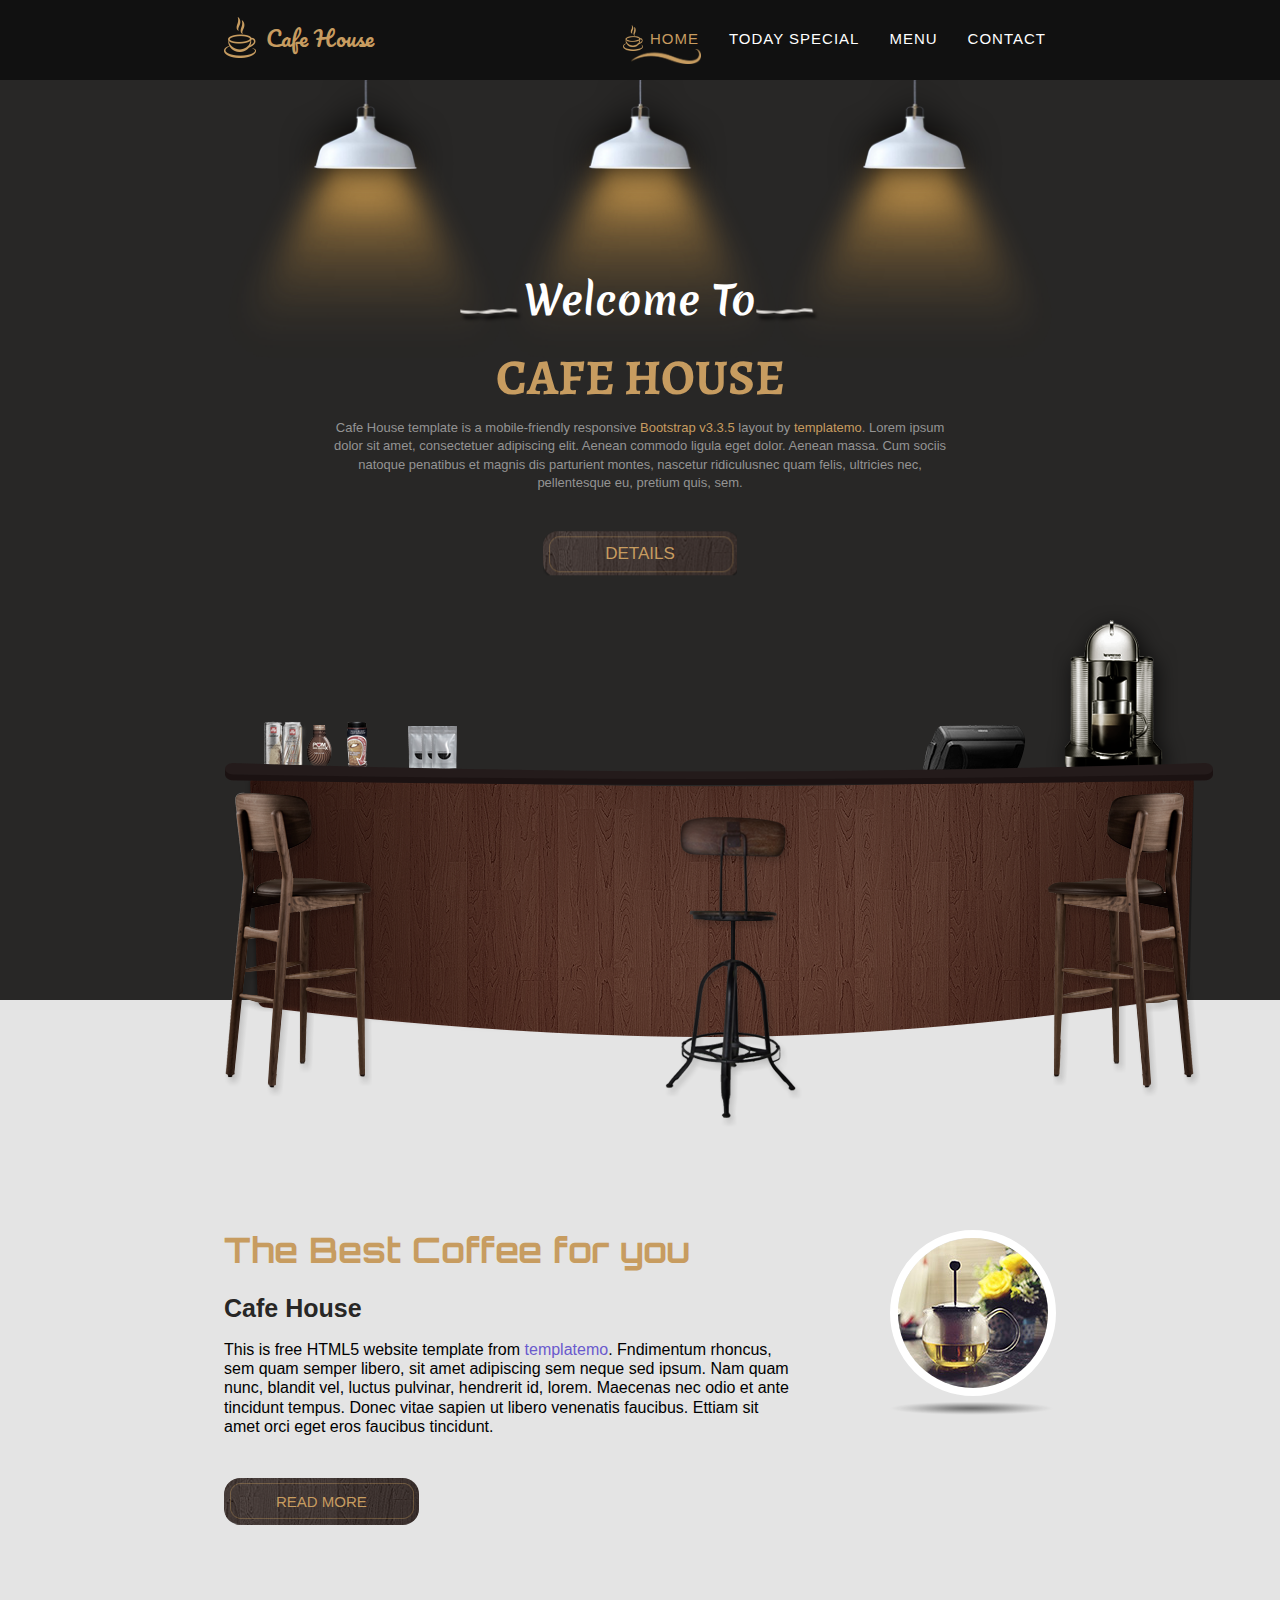
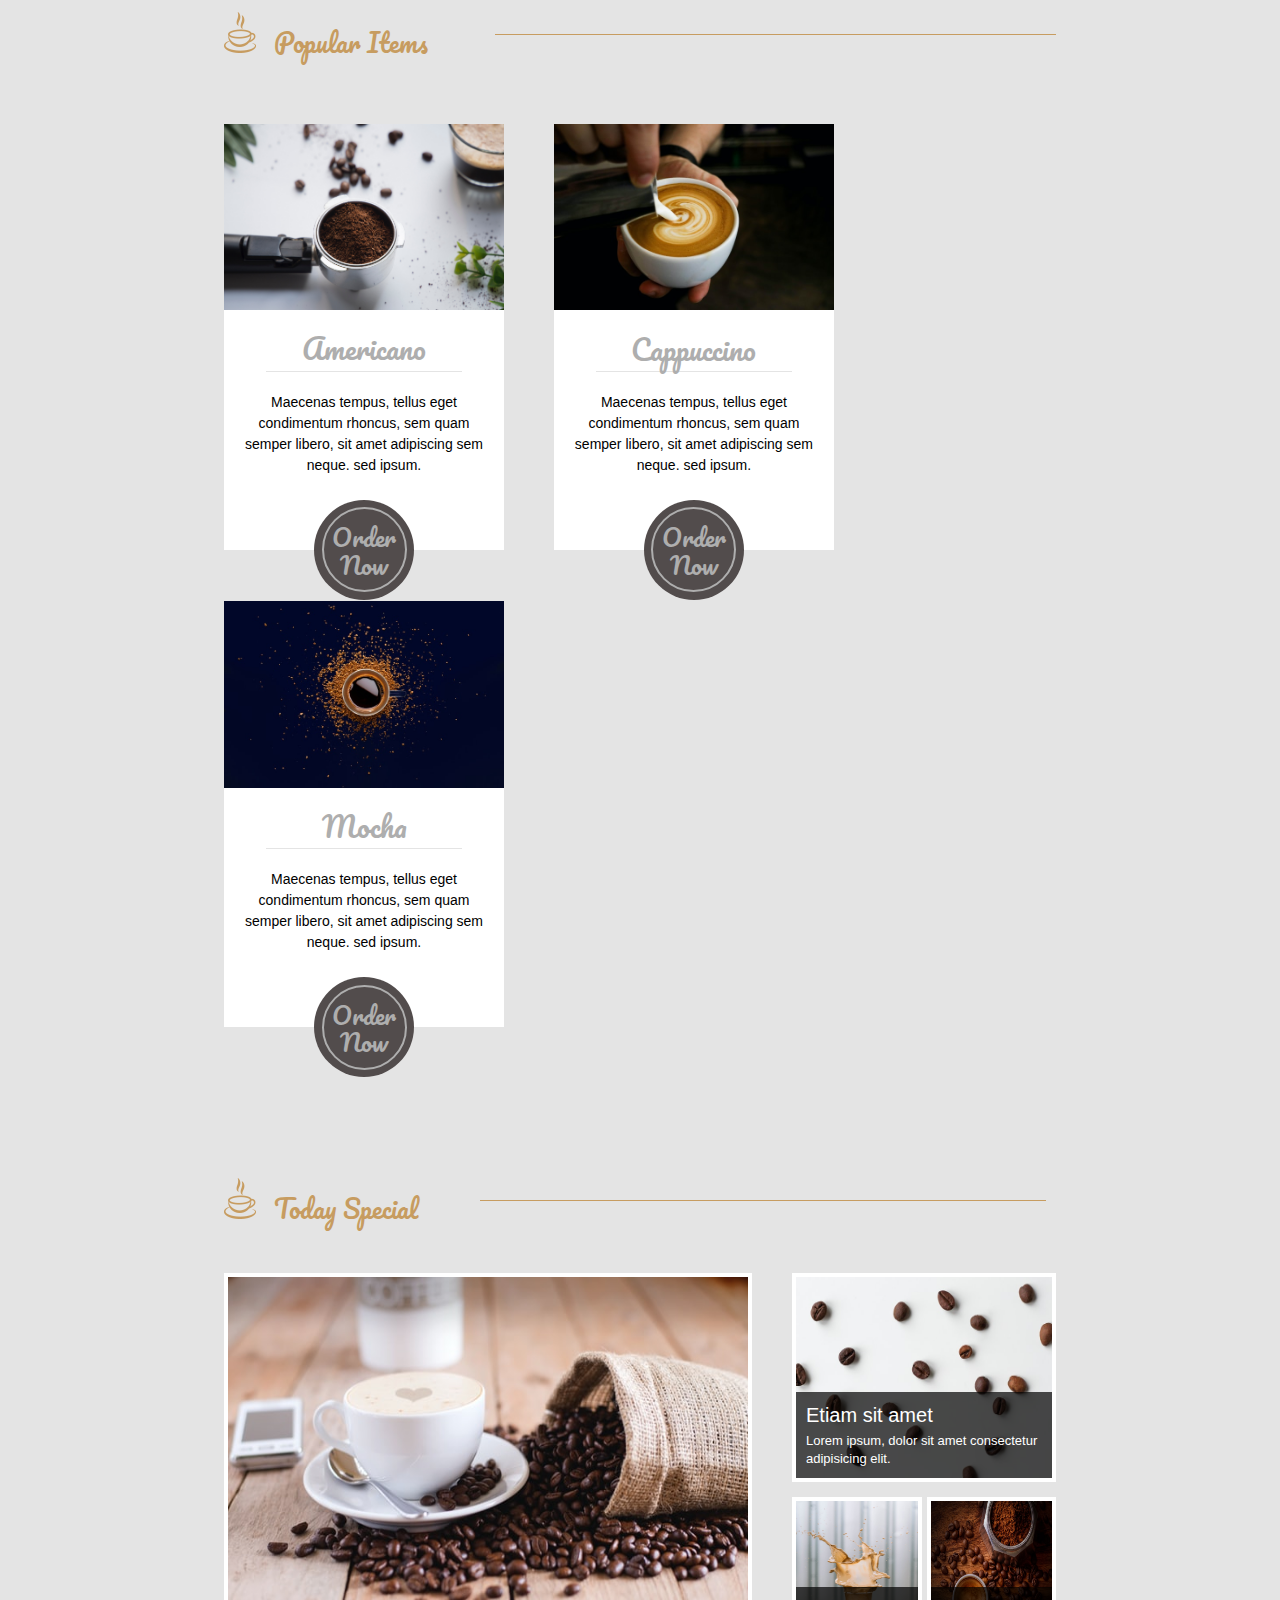
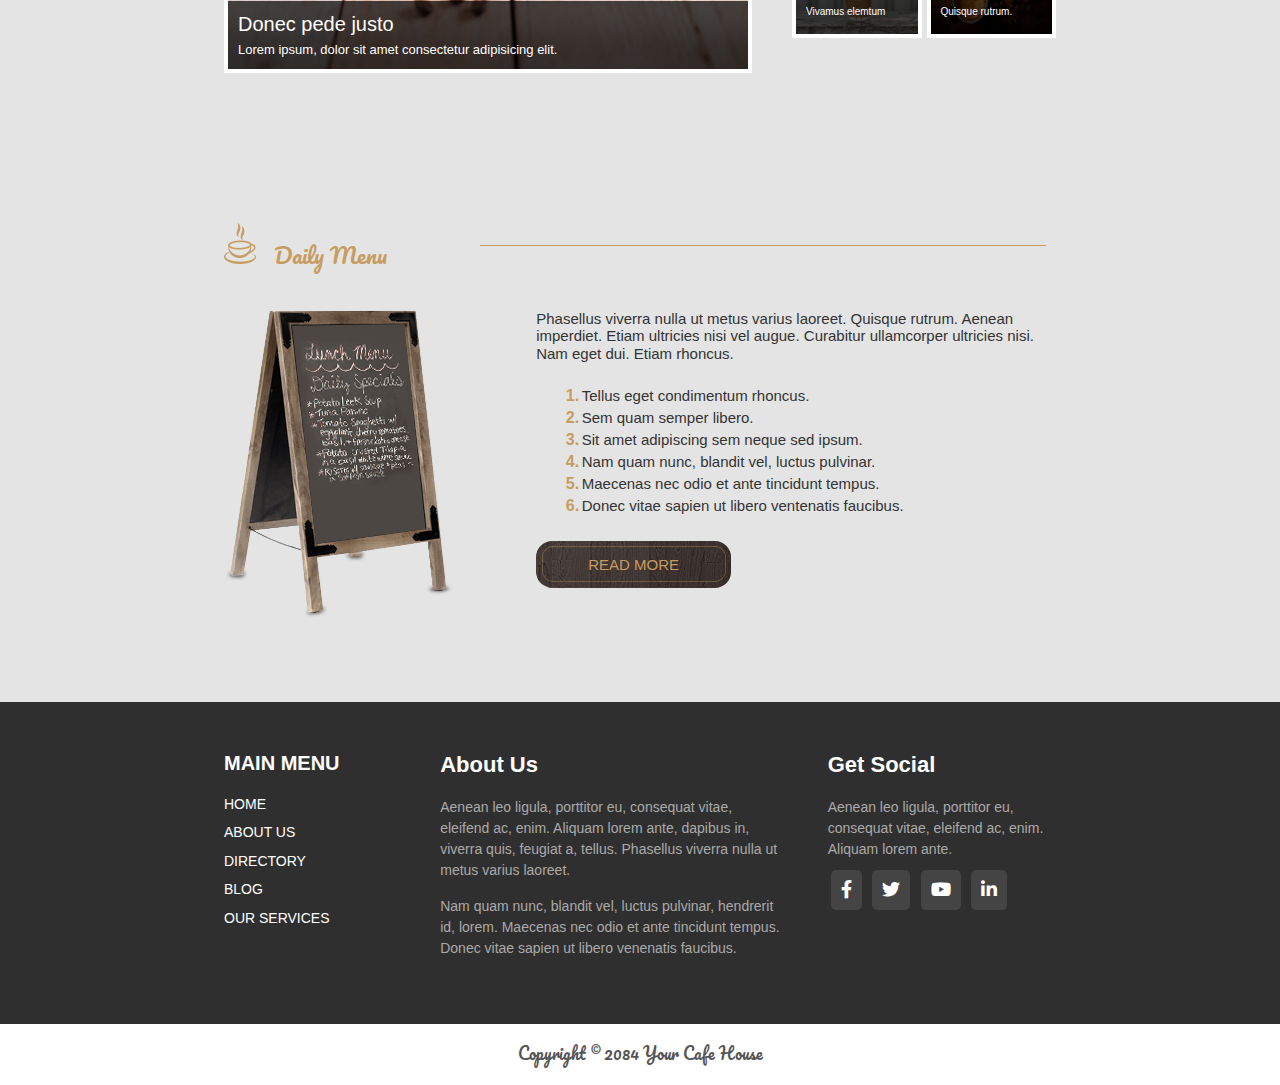
<file: index.html>
<!DOCTYPE html>
<html lang="en">
<head>
    <meta charset="UTF-8">
    <meta http-equiv="X-UA-Compatible" content="IE=edge">
    <meta name="viewport" content="width=device-width, initial-scale=1.0">
    <title>Cafe House</title>
    <link rel="preconnect" href="https://fonts.gstatic.com">
    <link href="https://fonts.googleapis.com/css2?family=Abril+Fatface&family=Alegreya&family=Great+Vibes&family=Lalezar&family=Londrina+Solid:wght@100;300;400&family=Merienda&family=Orbitron&family=Pacifico&family=Prata&family=Yellowtail&display=swap" rel="stylesheet">
    <link rel="stylesheet" href="css/style.css">
    <link rel="stylesheet" href="css/normaliz.css">
    <link rel="stylesheet" href="css/all.min.css">
</head>
<body onload="myloader()">
    <div id="loader">
        <span></span>
    </div>
    <!--   header   -->
    <header class="header">
        <div class="container">
            <div class="logo">
                <img src="images/logo.png" alt="logo">
                <span>cafe house</span>
            </div>
            <span class="all" id="span-all">
                <span></span>
                <span></span>
                <span></span>
            </span>
            <nav class="nav" id="nav">
                <ul id="ul">
                    <li class="li"><a href="index.html" class="active">home</a></li>
                    <li class="li"><a href="special.html">today special</a></li>
                    <li class="li"><a href="menu.html">menu</a></li>
                    <li class="li"><a href="contact.html">contact</a></li>
                </ul>
            </nav>
        </div>
    </header>
    <!--    home   -->
    <div class="home">
        <div class="container">
            <div class="img">
                <img src="images/light.png" alt="light">
                <img src="images/light.png" alt="light">
                <img src="images/light.png" alt="light">
            </div>
            <div class="home2">
                <div class="home-head">
                    <div class="home-head1">
                        <img src="images/header-line.png" alt="line">
                        <h2>welcome to</h2>
                        <img src="images/header-line.png" alt="line">
                    </div>
                    <div class="home-head2">
                        <h1>cafe house</h1>
                        <p class="home-content">Cafe House template is a mobile-friendly responsive <span>Bootstrap v3.3.5</span> layout by <span>templatemo</span>.
                            Lorem ipsum dolor sit amet, consectetuer adipiscing elit. Aenean commodo ligula eget dolor. Aenean massa. Cum sociis 
                            natoque penatibus et magnis dis parturient montes,
                            nascetur ridiculusnec quam felis, ultricies nec, pellentesque eu, pretium quis, sem.
                        </p>
                    </div>
                    <button class="btn"><a href="#">details</a></button>
                </div>
                <div class="big-img">
                    <img src="images/table-set.png" alt="table">
                </div>
            </div>
        </div>
    </div>
    <!--    the best   -->
    <div class="best">
        <div class="container">
            <div class="best1">
                <div class="best-content">
                    <h1>The Best Coffee for you</h1>
                    <h2>cafe house</h2>
                    <p>This is free HTML5 website template from <span>templatemo</span>. Fndimentum rhoncus, sem quam semper libero, sit amet adipiscing sem neque sed 
                    ipsum. Nam quam nunc, blandit vel, luctus pulvinar, hendrerit id, lorem. Maecenas nec odio et ante tincidunt tempus. Donec 
                    vitae sapien ut libero venenatis faucibus. Ettiam sit amet orci eget eros faucibus tincidunt.
                    </p>
                    <button class="btn"><a href="#">read more</a></button>
                </div>
                <div class="best-img">
                    <img src="images/1.jpg" alt="img" class="img1">
                    <img src="images/shadow.png" alt="">
                </div>
            </div>
            <!-- ./best1  -->
            <div class="items">
                <div class="items-head">
                    <div class="head">
                        <img src="images/logo.png" alt="">
                        <span>popular items</span>
                    </div>
                    <span class="hr"></span>
                </div>
                <div class="items-item">
                    <div class="items-it">
                        <div class="im"><img src="images/miryam-leon-HkbjO-OlG4w-unsplash.jpg" alt=""></div>
                        <h1>americano</h1>
                        <hr>
                        <p>Maecenas tempus, tellus eget condimentum rhoncus, sem quam semper libero, sit amet adipiscing sem neque. sed ipsum.</p>
                        <div class="link"><a href="#">order now</a></div>
                    </div>
                    <div class="items-it">
                        <div class="im"><img src="images/taylor-franz-GJogrGZxKJE-unsplash.jpg" alt=""></div>
                        <h1>cappuccino</h1>
                        <hr>
                        <p>Maecenas tempus, tellus eget condimentum rhoncus, sem quam semper libero, sit amet adipiscing sem neque. sed ipsum.</p>
                        <div class="link"><a href="#">order now</a></div>
                    </div>
                    <div class="items-it">
                        <div class="im"><img src="images/robert-shunev-OmOvMdiaZZ0-unsplash.jpg" alt=""></div>
                        <h1>mocha</h1>
                        <hr>
                        <p>Maecenas tempus, tellus eget condimentum rhoncus, sem quam semper libero, sit amet adipiscing sem neque. sed ipsum.</p>
                        <div class="link"><a href="#">order now</a></div>
                    </div>
                </div>
            </div>
            <!-- ./items  -->
            <div class="special">
                <div class="special-head">
                    <div class="head">
                        <img src="images/logo.png" alt="">
                        <span>today special</span>
                    </div>
                    <span class="hr"></span>
                </div>
                <div class="special-content">
                    <div class="cont1 back">
                        <img src="images/specail1.jpg" alt="">
                        <div class="cont">
                            <h3>Donec pede justo</h3>
                            <p>Lorem ipsum, dolor sit amet consectetur adipisicing elit.</p>
                        </div>
                    </div>
                    <div class="cont2">
                        <div class="cont2-1 back">
                            <img src="images/specail2.jpg" alt="">
                            <div class="cont">
                                <h3>Etiam sit amet</h3>
                                <p>Lorem ipsum, dolor sit amet consectetur adipisicing elit.</p>
                            </div>
                        </div>
                        <div class="cont2-2">
                            <div class="cont2-2-1 back">
                                <img src="images/specail3.jpg" alt="">
                                <div class="cont">
                                    <span>Vivamus elemtum</span>
                                </div>
                            </div>
                            <div class="cont2-2-2 back">
                                <img src="images/specail4.jpg" alt="">
                                <div class="cont">
                                    <span>Quisque rutrum.</span>
                                </div>
                            </div>
                        </div>
                    </div>
                </div>
            </div>
            <!-- ./special  -->
            <div class="menu">
                <div class="menu-head">
                    <div class="head">
                        <img src="images/logo.png" alt="">
                        <span>Daily Menu</span>
                    </div>
                    <span class="hr"></span>
                </div>
                <div class="menu-content">
                    <div class="menu-img">
                        <img src="images/menu-board.png" alt="">
                    </div>
                    <div class="menu-cont1">
                        <p>
                            Phasellus viverra nulla ut metus varius laoreet. Quisque rutrum. Aenean imperdiet. 
                            Etiam ultricies nisi vel augue. Curabitur ullamcorper ultricies nisi. Nam eget dui. Etiam rhoncus.
                        </p>
                        <div class="counter">
                            <p>Tellus eget condimentum rhoncus.</p>
                            <p>Sem quam semper libero.</p>
                            <p>Sit amet adipiscing sem neque sed ipsum.</p>
                            <p>Nam quam nunc, blandit vel, luctus pulvinar.</p>
                            <p>Maecenas nec odio et ante tincidunt tempus.</p>
                            <p>Donec vitae sapien ut libero ventenatis faucibus.</p>
                        </div>
                        <button class="btn"><a href="#">read more</a></button>
                    </div>
                </div>
            </div>
        </div>
    </div>
    <!-- footer  -->
    <footer>
        <div class="container">
            <div class="foot1">
                <h2>main menu</h2>
                <ul>
                    <li><a href="#">home</a></li>
                    <li><a href="#">about us</a></li>
                    <li><a href="#">directory</a></li>
                    <li><a href="#">blog</a></li>
                    <li><a href="#">our services</a></li>
                </ul>
            </div>
            <div class="foot2">
                <h2>about us</h2>
                <p>Aenean leo ligula, porttitor eu, consequat vitae, eleifend ac, enim. Aliquam lorem ante, dapibus in, 
                    viverra quis, feugiat a, tellus. Phasellus viverra nulla ut metus varius laoreet.
                </p>
                <p>Nam quam nunc, blandit vel, luctus pulvinar, hendrerit id, lorem. Maecenas nec odio et ante tincidunt tempus.
                    Donec vitae sapien ut libero venenatis faucibus.
                </p>
            </div>
            <div class="foot3">
                <h2>get social</h2>
                <p>Aenean leo ligula, porttitor eu, consequat vitae, eleifend ac, enim. Aliquam lorem ante.</p>
                <div class="icons">
                    <a href="#"><i class="fab fa-facebook-f"></i></a>
                    <a href="#"><i class="fab fa-twitter"></i></a>
                    <a href="#"><i class="fab fa-youtube"></i></a>
                    <a href="#"><i class="fab fa-linkedin-in"></i></a>
                </div>
            </div>
        </div>
    </footer>
    <!-- copy -->
    <div class="copy">
        <div class="container">
            <span>Copyright © 2084 Your Cafe House</span>
        </div>
    </div>
    <script src="Js/script.js"></script>
</body>
</html>
</file>
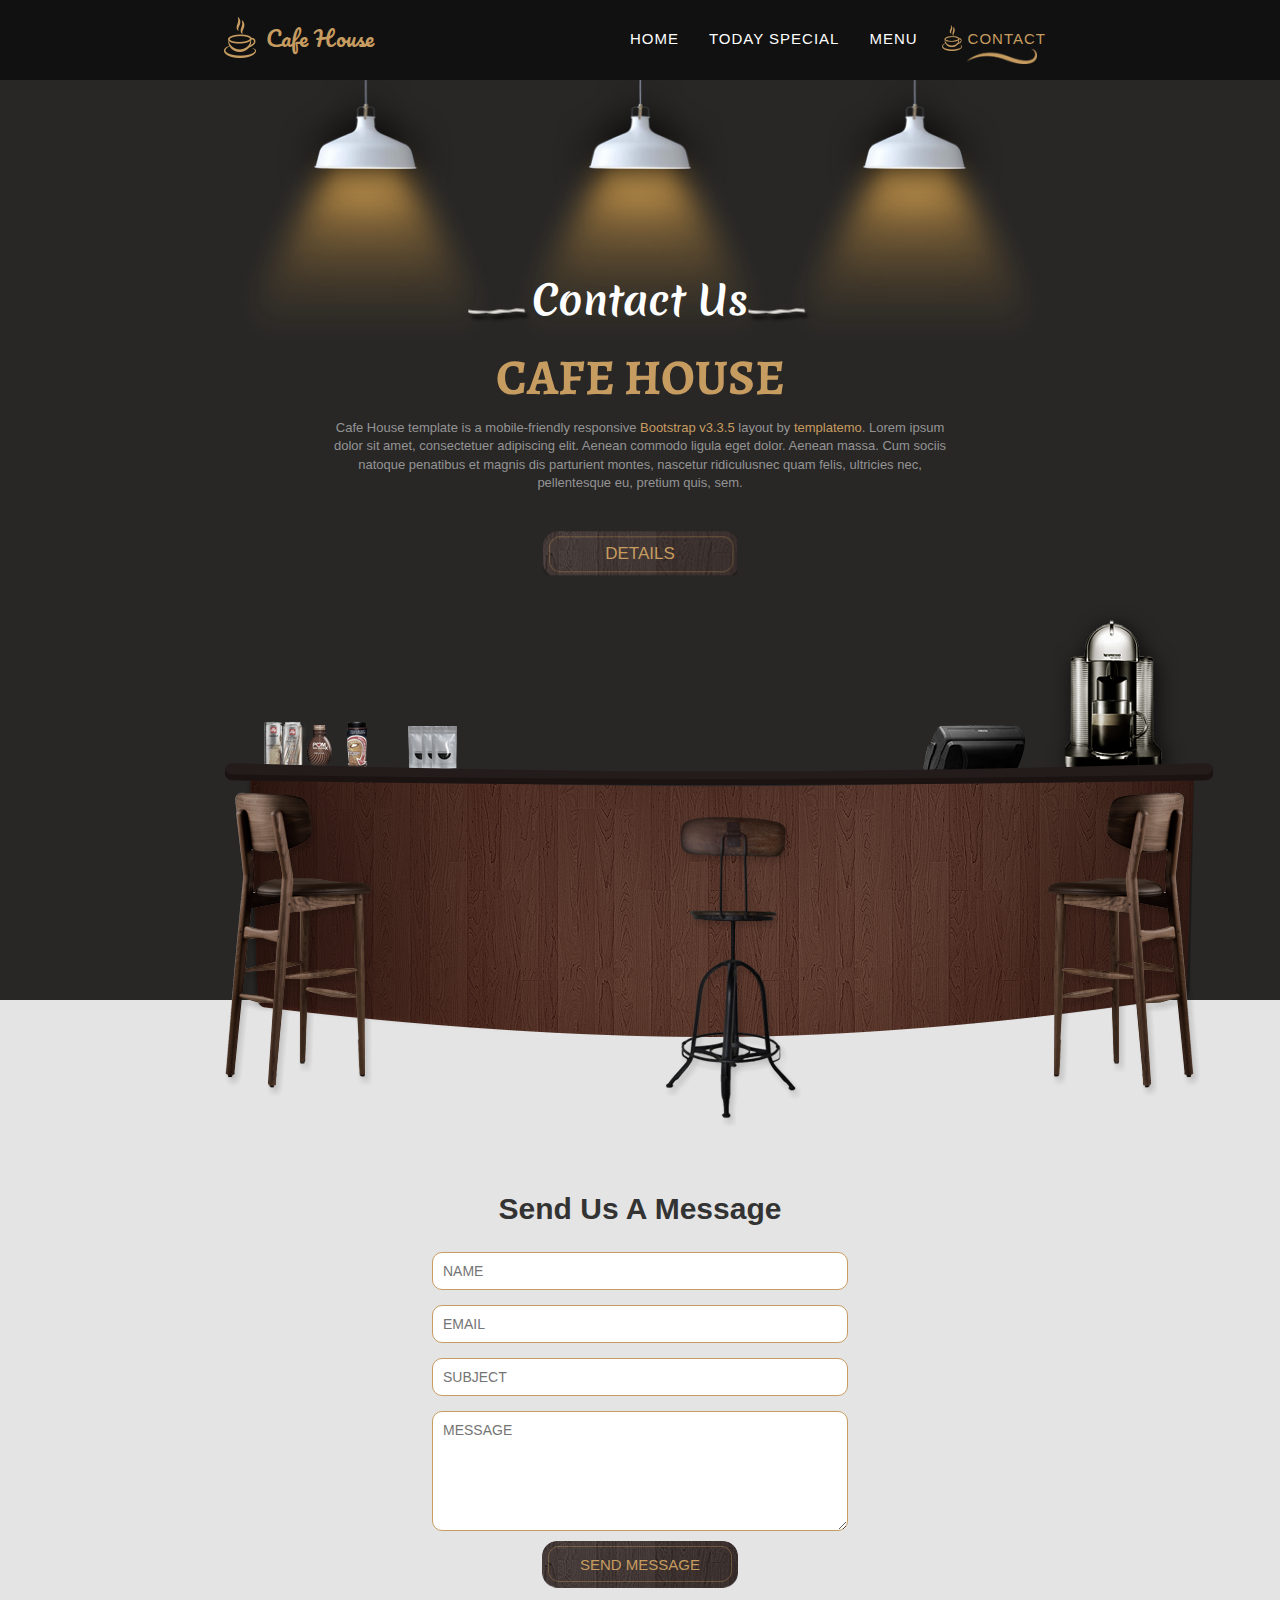
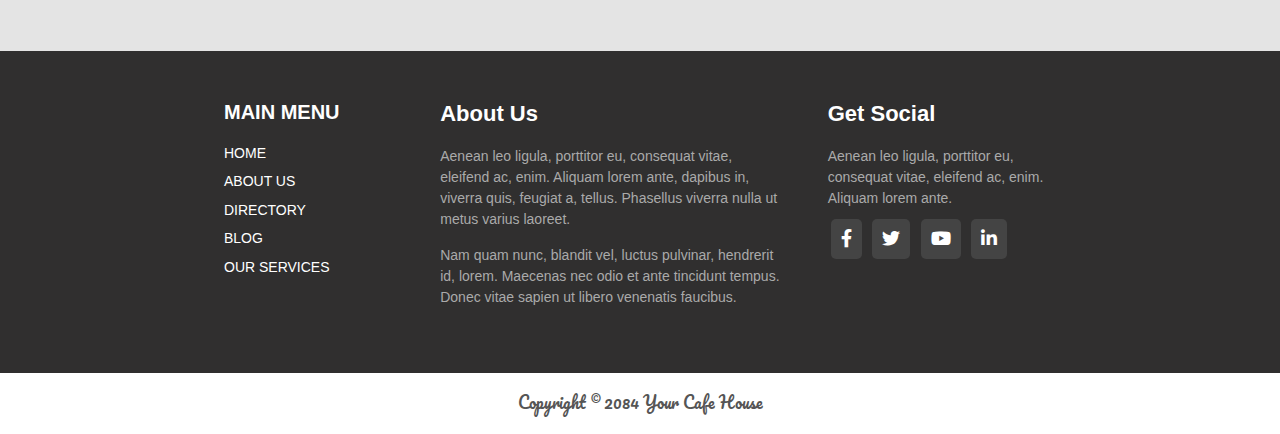
<file: contact.html>
<!DOCTYPE html>
<html lang="en">
<head>
    <meta charset="UTF-8">
    <meta http-equiv="X-UA-Compatible" content="IE=edge">
    <meta name="viewport" content="width=device-width, initial-scale=1.0">
    <title>Document</title>
    <link rel="preconnect" href="https://fonts.gstatic.com">
    <link href="https://fonts.googleapis.com/css2?family=Abril+Fatface&family=Alegreya&family=Great+Vibes&family=Lalezar&family=Londrina+Solid:wght@100;300;400&family=Merienda&family=Orbitron&family=Pacifico&family=Prata&family=Yellowtail&display=swap" rel="stylesheet">
    <link rel="stylesheet" href="css/style.css">
    <link rel="stylesheet" href="css/normaliz.css">
    <link rel="stylesheet" href="css/all.min.css">
</head>
<body>
    <!--   header   -->
    <header class="header">
        <div class="container">
            <div class="logo">
                <img src="images/logo.png" alt="logo">
                <span>cafe house</span>
            </div>
            <span class="all" id="span-all">
                <span></span>
                <span></span>
                <span></span>
            </span>
            <nav class="nav" id="nav">
                <ul id="ul">
                    <li class="li"><a href="index.html" class="active">home</a></li>
                    <li class="li"><a href="special.html">today special</a></li>
                    <li class="li"><a href="menu.html">menu</a></li>
                    <li class="li"><a href="contact.html">contact</a></li>
                </ul>
            </nav>
        </div>
    </header>
    <!--    home   -->
    <div class="home">
        <div class="container">
            <div class="img">
                <img src="images/light.png" alt="light">
                <img src="images/light.png" alt="light">
                <img src="images/light.png" alt="light">
            </div>
            <div class="home2">
                <div class="home-head">
                    <div class="home-head1">
                        <img src="images/header-line.png" alt="line">
                        <h2>contact us</h2>
                        <img src="images/header-line.png" alt="line">
                    </div>
                    <div class="home-head2">
                        <h1>cafe house</h1>
                        <p class="home-content">Cafe House template is a mobile-friendly responsive <span>Bootstrap v3.3.5</span> layout by <span>templatemo</span>.
                            Lorem ipsum dolor sit amet, consectetuer adipiscing elit. Aenean commodo ligula eget dolor. Aenean massa. Cum sociis 
                            natoque penatibus et magnis dis parturient montes,
                            nascetur ridiculusnec quam felis, ultricies nec, pellentesque eu, pretium quis, sem.
                        </p>
                    </div>
                    <button class="btn btn4"><a href="#">details</a></button>
                </div>
                <div class="big-img">
                    <img src="images/table-set.png" alt="table">
                </div>
            </div>
        </div>
    </div>
    <div class="best3">
        <div class="container">
            <div class="contact">
                <h2>send us a message</h2>
                <input type="text" placeholder="name">
                <input type="email" placeholder="email">
                <input type="text" placeholder="subject">
                <textarea placeholder="message"></textarea>
                <button><a href="#">send message</a></button>
            </div>
        </div>
    </div>
    <!-- footer  -->
    <footer>
        <div class="container">
            <div class="foot1">
                <h2>main menu</h2>
                <ul>
                    <li><a href="#">home</a></li>
                    <li><a href="#">about us</a></li>
                    <li><a href="#">directory</a></li>
                    <li><a href="#">blog</a></li>
                    <li><a href="#">our services</a></li>
                </ul>
            </div>
            <div class="foot2">
                <h2>about us</h2>
                <p>Aenean leo ligula, porttitor eu, consequat vitae, eleifend ac, enim. Aliquam lorem ante, dapibus in, 
                    viverra quis, feugiat a, tellus. Phasellus viverra nulla ut metus varius laoreet.
                </p>
                <p>Nam quam nunc, blandit vel, luctus pulvinar, hendrerit id, lorem. Maecenas nec odio et ante tincidunt tempus.
                    Donec vitae sapien ut libero venenatis faucibus.
                </p>
            </div>
            <div class="foot3">
                <h2>get social</h2>
                <p>Aenean leo ligula, porttitor eu, consequat vitae, eleifend ac, enim. Aliquam lorem ante.</p>
                <div class="icons">
                    <a href="#"><i class="fab fa-facebook-f"></i></a>
                    <a href="#"><i class="fab fa-twitter"></i></a>
                    <a href="#"><i class="fab fa-youtube"></i></a>
                    <a href="#"><i class="fab fa-linkedin-in"></i></a>
                </div>
            </div>
        </div>
    </footer>
    <!-- copy -->
    <div class="copy">
        <div class="container">
            <span>Copyright © 2084 Your Cafe House</span>
        </div>
    </div>
    <script src="Js/script.js"></script>
</body>
</html>
</file>
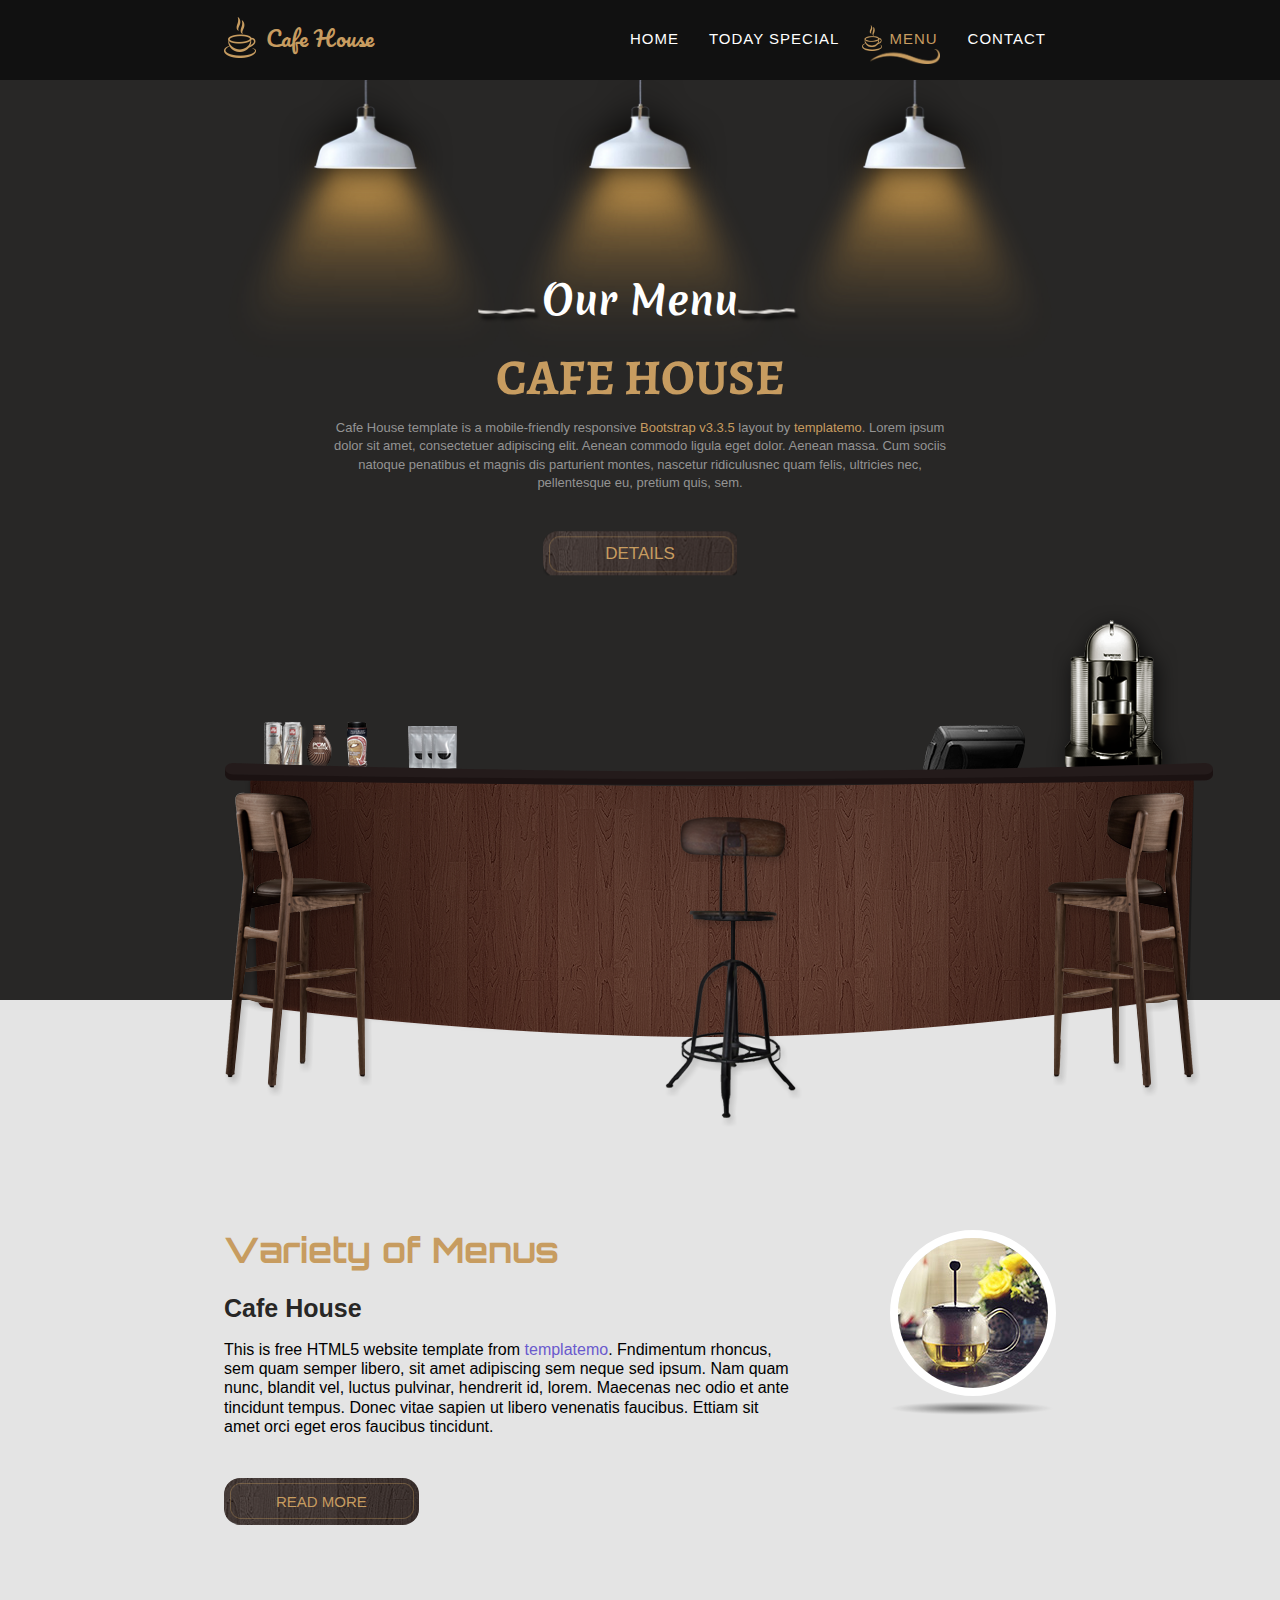
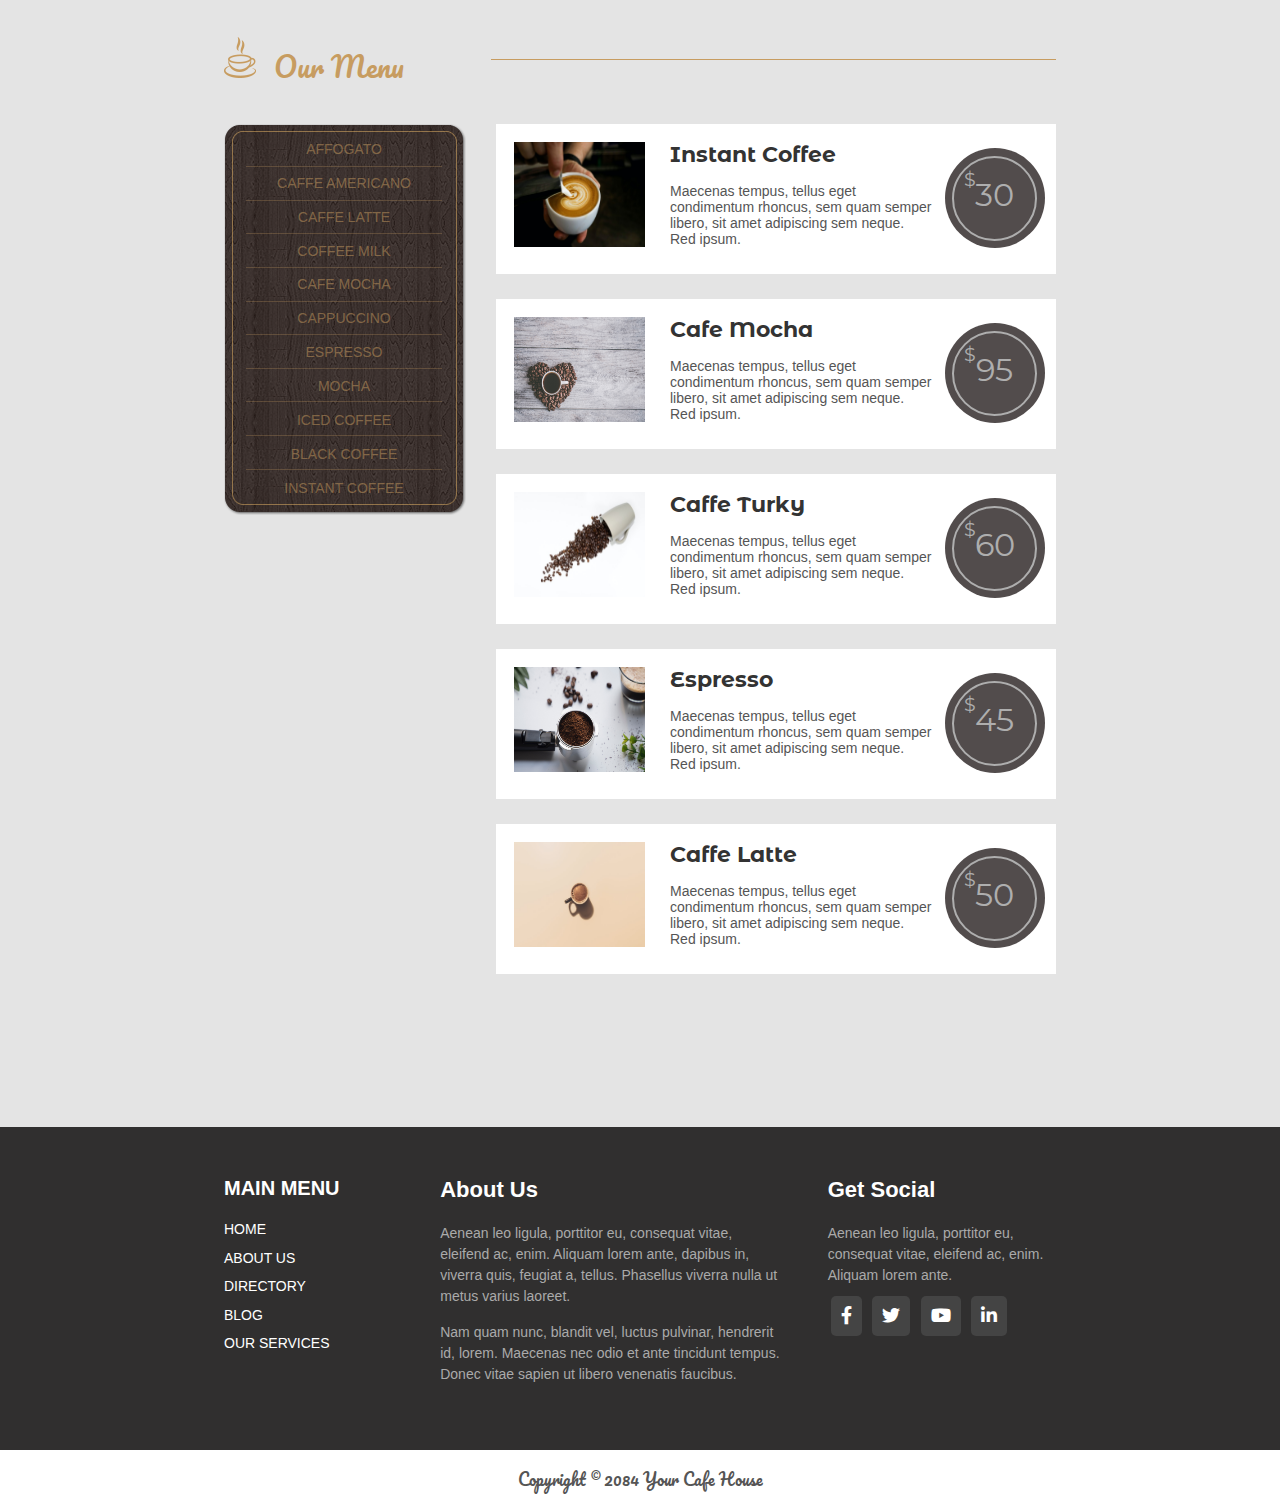
<file: menu.html>
<!DOCTYPE html>
<html lang="en">
<head>
    <meta charset="UTF-8">
    <meta http-equiv="X-UA-Compatible" content="IE=edge">
    <meta name="viewport" content="width=device-width, initial-scale=1.0">
    <title>Document</title>
    <link rel="preconnect" href="https://fonts.gstatic.com">
    <link href="https://fonts.googleapis.com/css2?family=Abril+Fatface&family=Alegreya&family=Great+Vibes&family=Lalezar&family=Londrina+Solid:wght@100;300;400&family=Merienda&family=Montserrat+Alternates:ital,wght@0,500;1,300;1,400&family=Orbitron&family=Pacifico&family=Prata&family=Yellowtail&display=swap" rel="stylesheet">
    <link rel="stylesheet" href="css/style.css">
    <link rel="stylesheet" href="css/normaliz.css">
    <link rel="stylesheet" href="css/all.min.css">
</head>
<body>
    <!--   header   -->
    <header class="header">
        <div class="container">
            <div class="logo">
                <img src="images/logo.png" alt="logo">
                <span>cafe house</span>
            </div>
            <span class="all" id="span-all">
                <span></span>
                <span></span>
                <span></span>
            </span>
            <nav class="nav" id="nav">
                <ul id="ul">
                    <li class="li"><a href="index.html" class="active">home</a></li>
                    <li class="li"><a href="special.html">today special</a></li>
                    <li class="li"><a href="menu.html">menu</a></li>
                    <li class="li"><a href="contact.html">contact</a></li>
                </ul>
            </nav>
            
        </div>
    </header>
    <!--    home   -->
    <div class="home">
        <div class="container">
            <div class="img">
                <img src="images/light.png" alt="light">
                <img src="images/light.png" alt="light">
                <img src="images/light.png" alt="light">
            </div>
            <div class="home2">
                <div class="home-head">
                    <div class="home-head1">
                        <img src="images/header-line.png" alt="line">
                        <h2>our menu</h2>
                        <img src="images/header-line.png" alt="line">
                    </div>
                    <div class="home-head2">
                        <h1>cafe house</h1>
                        <p class="home-content">Cafe House template is a mobile-friendly responsive <span>Bootstrap v3.3.5</span> layout by <span>templatemo</span>.
                            Lorem ipsum dolor sit amet, consectetuer adipiscing elit. Aenean commodo ligula eget dolor. Aenean massa. Cum sociis 
                            natoque penatibus et magnis dis parturient montes,
                            nascetur ridiculusnec quam felis, ultricies nec, pellentesque eu, pretium quis, sem.
                        </p>
                    </div>
                    <button class="btn btn2"><a href="#">details</a></button>
                </div>
                <div class="big-img">
                    <img src="images/table-set.png" alt="table">
                </div>
            </div>
        </div>
    </div>
    <div class="best">
        <div class="container">
            <div class="best1">
                <div class="best-content">
                    <h1>Variety of Menus</h1>
                    <h2>cafe house</h2>
                    <p>This is free HTML5 website template from <span>templatemo</span>. Fndimentum rhoncus, sem quam semper libero, sit amet adipiscing sem neque sed 
                    ipsum. Nam quam nunc, blandit vel, luctus pulvinar, hendrerit id, lorem. Maecenas nec odio et ante tincidunt tempus. Donec 
                    vitae sapien ut libero venenatis faucibus. Ettiam sit amet orci eget eros faucibus tincidunt.
                    </p>
                    <button class="btn"><a href="#">read more</a></button>
                </div>
                <div class="best-img">
                    <img src="images/1.jpg" alt="img" class="img1">
                    <img src="images/shadow.png" alt="">
                </div>
            </div>
            <div class="our-menu">
                <div class="our-menu-head">
                    <div class="head">
                        <img src="images/logo.png" alt="">
                        <span>our menu</span>
                    </div>
                    <span class="hr"></span>
                </div>
                <div class="our-menu-content">
                    <div class="content1">
                        <div class="our-img">
                            <img src="images/vertical-menu-bg.png" alt="">
                        </div>
                        <ul>
                            <li><a href="#">affogato</a></li>
                            <li><a href="#">caffe americano</a></li>
                            <li><a href="#">caffe latte</a></li>
                            <li><a href="#">coffee milk</a></li>
                            <li><a href="#">cafe mocha</a></li>
                            <li><a href="#">cappuccino</a></li>
                            <li><a href="#">espresso</a></li>
                            <li><a href="#">mocha</a></li>
                            <li><a href="#">iced coffee</a></li>
                            <li><a href="#">black coffee</a></li>
                            <li><a href="#">instant coffee</a></li>
                        </ul>
                    </div>
                    <div class="content2">
                        <div class="menu1">
                            <img src="images/taylor-franz-GJogrGZxKJE-unsplash.jpg" alt="">
                            <h3>instant coffee</h3>
                            <p>Maecenas tempus, tellus eget condimentum rhoncus, sem quam semper libero, sit amet adipiscing sem neque. Red ipsum.</p>
                            <div class="menu1-link">
                                <a href="#">
                                    <span>$</span>30
                                </a>
                            </div>
                        </div>
                        <div class="menu1">
                            <img src="images/jessica-lewis-Am2kjOEKADs-unsplash.jpg" alt="">
                            <h3>cafe mocha</h3>
                            <p>Maecenas tempus, tellus eget condimentum rhoncus, sem quam semper libero, sit amet adipiscing sem neque. Red ipsum.</p>
                            <div class="menu1-link">
                                <a href="#">
                                    <span>$</span>95
                                </a>
                            </div>
                        </div>
                        <div class="menu1">
                            <img src="images/math-6GDW9BVdmkw-unsplash.jpg" alt="">
                            <h3>caffe turky</h3>
                            <p>Maecenas tempus, tellus eget condimentum rhoncus, sem quam semper libero, sit amet adipiscing sem neque. Red ipsum.</p>
                            <div class="menu1-link">
                                <a href="#">
                                    <span>$</span>60
                                </a>
                            </div>
                        </div>
                        <div class="menu1">
                            <img src="images/miryam-leon-HkbjO-OlG4w-unsplash.jpg" alt="">
                            <h3>espresso</h3>
                            <p>Maecenas tempus, tellus eget condimentum rhoncus, sem quam semper libero, sit amet adipiscing sem neque. Red ipsum.</p>
                            <div class="menu1-link">
                                <a href="#">
                                    <span>$</span>45
                                </a>
                            </div>
                        </div>
                        <div class="menu1">
                            <img src="images/jakub-dziubak-XtUd5SiX464-unsplash.jpg" alt="">
                            <h3>caffe latte</h3>
                            <p>Maecenas tempus, tellus eget condimentum rhoncus, sem quam semper libero, sit amet adipiscing sem neque. Red ipsum.</p>
                            <div class="menu1-link">
                                <a href="#">
                                    <span>$</span>50
                                </a>
                            </div>
                        </div>
                    </div>
                </div>
            </div>
        </div>
    </div>
    <!-- footer  -->
    <footer>
        <div class="container">
            <div class="foot1">
                <h2>main menu</h2>
                <ul>
                    <li><a href="#">home</a></li>
                    <li><a href="#">about us</a></li>
                    <li><a href="#">directory</a></li>
                    <li><a href="#">blog</a></li>
                    <li><a href="#">our services</a></li>
                </ul>
            </div>
            <div class="foot2">
                <h2>about us</h2>
                <p>Aenean leo ligula, porttitor eu, consequat vitae, eleifend ac, enim. Aliquam lorem ante, dapibus in, 
                    viverra quis, feugiat a, tellus. Phasellus viverra nulla ut metus varius laoreet.
                </p>
                <p>Nam quam nunc, blandit vel, luctus pulvinar, hendrerit id, lorem. Maecenas nec odio et ante tincidunt tempus.
                    Donec vitae sapien ut libero venenatis faucibus.
                </p>
            </div>
            <div class="foot3">
                <h2>get social</h2>
                <p>Aenean leo ligula, porttitor eu, consequat vitae, eleifend ac, enim. Aliquam lorem ante.</p>
                <div class="icons">
                    <a href="#"><i class="fab fa-facebook-f"></i></a>
                    <a href="#"><i class="fab fa-twitter"></i></a>
                    <a href="#"><i class="fab fa-youtube"></i></a>
                    <a href="#"><i class="fab fa-linkedin-in"></i></a>
                </div>
            </div>
        </div>
    </footer>
    <!-- copy -->
    <div class="copy">
        <div class="container">
            <span>Copyright © 2084 Your Cafe House</span>
        </div>
    </div>
    <script src="Js/script.js"></script>
</body>
</html>
</file>
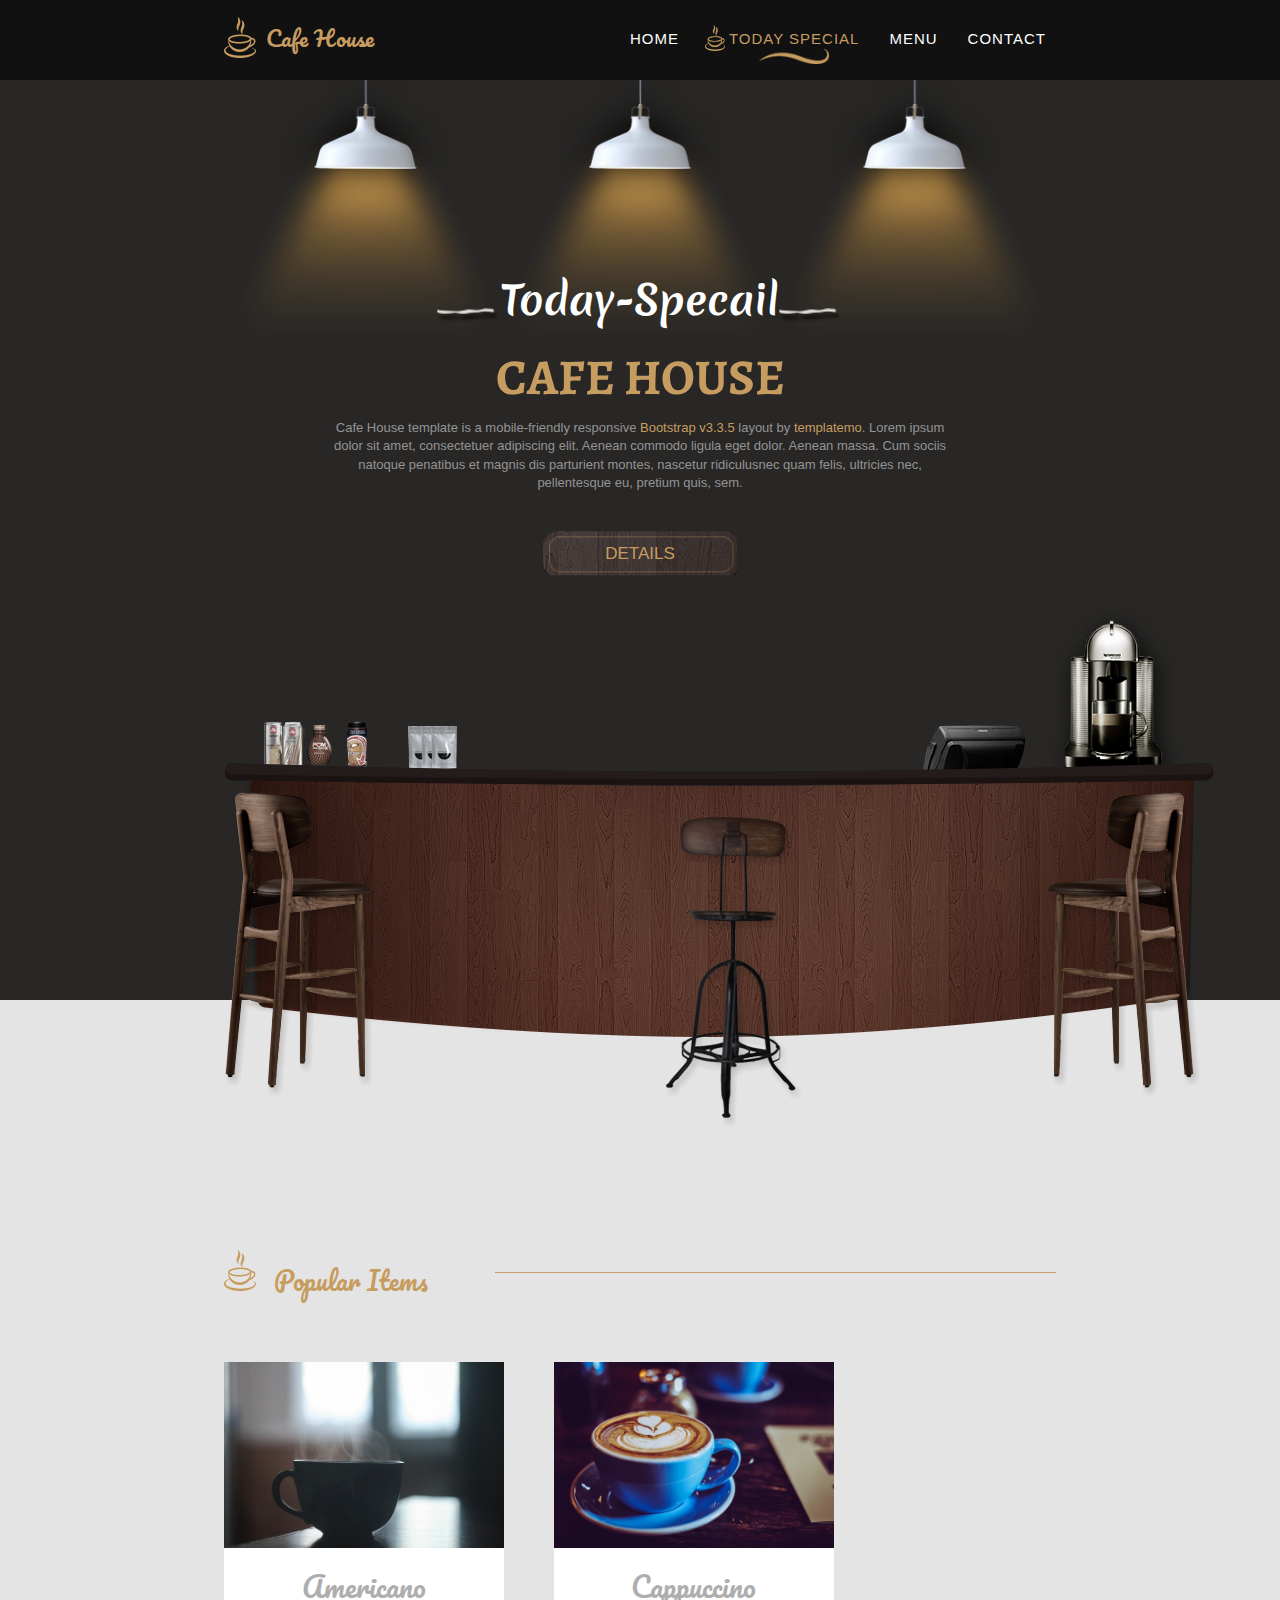
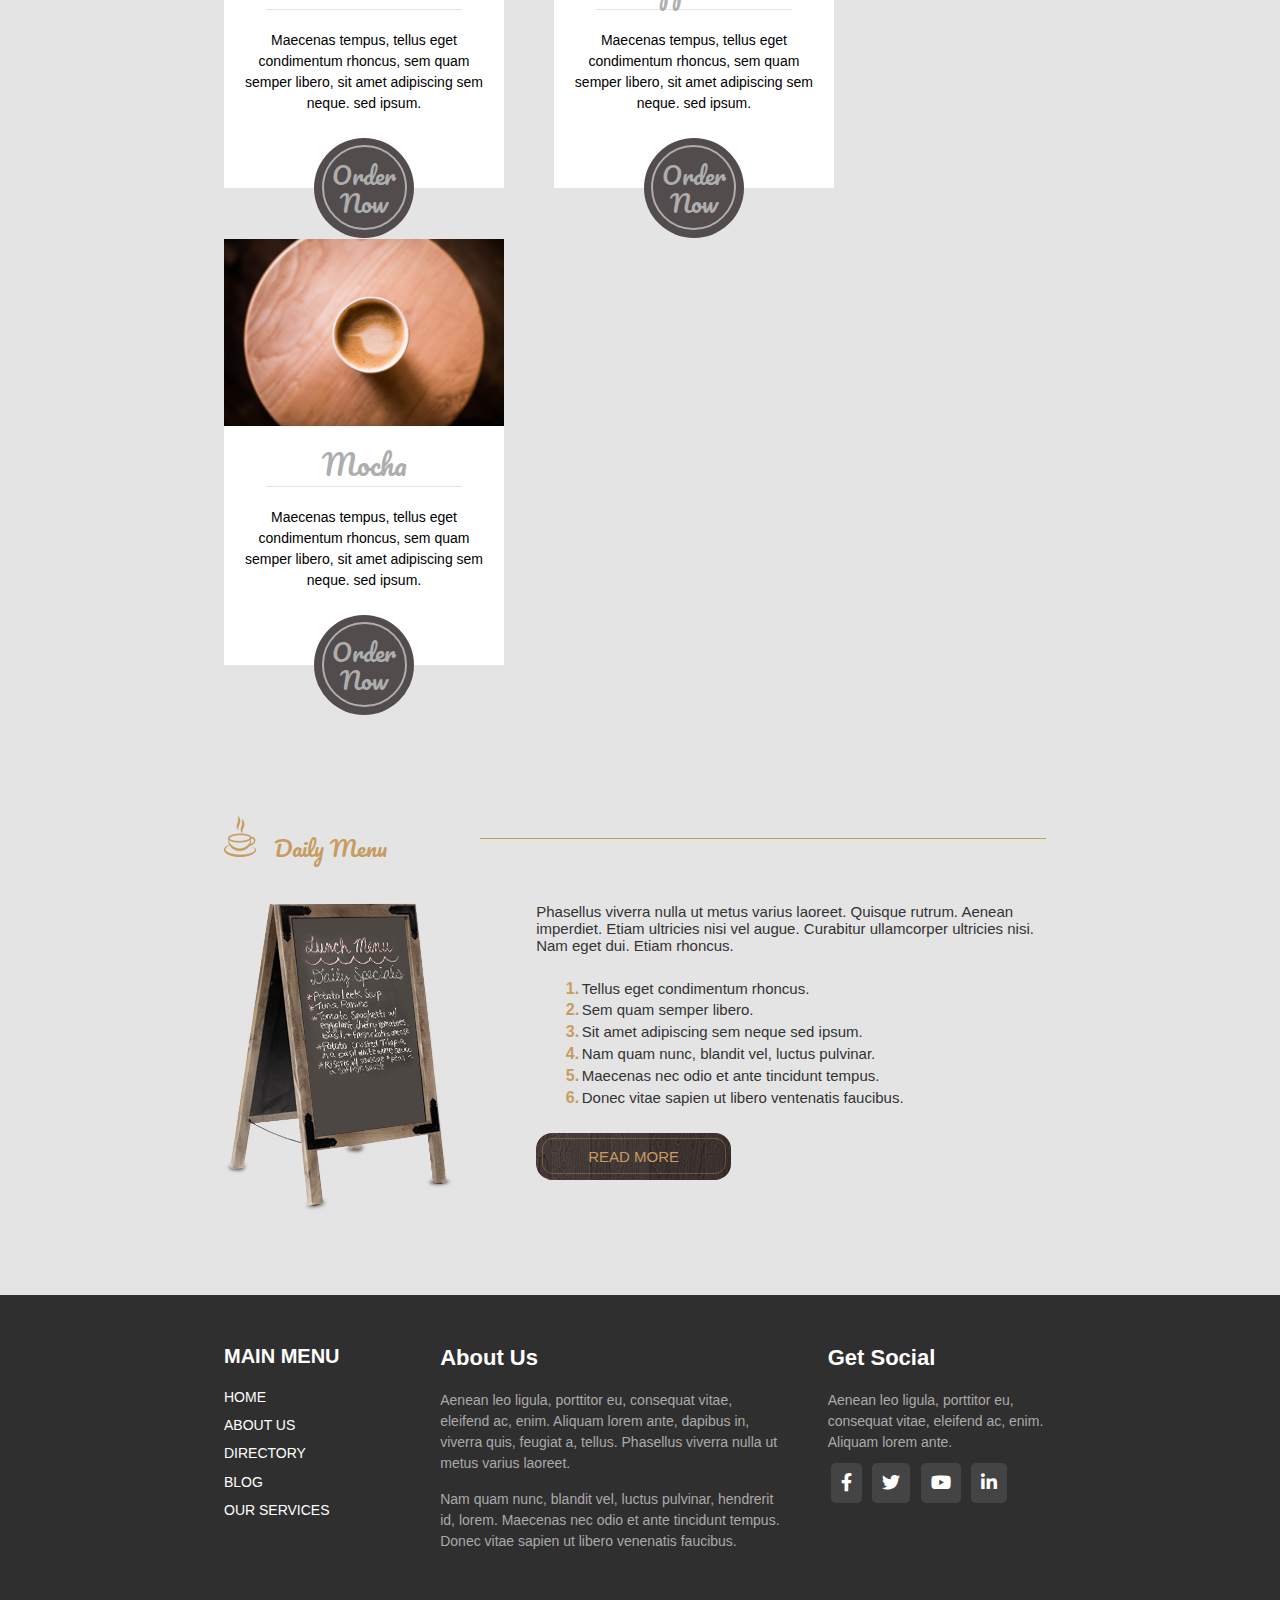
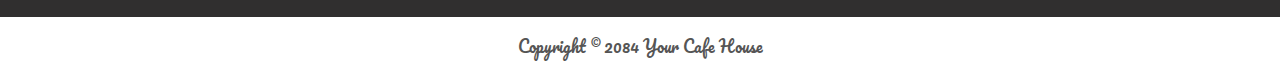
<file: special.html>
<!DOCTYPE html>
<html lang="en">
<head>
    <meta charset="UTF-8">
    <meta http-equiv="X-UA-Compatible" content="IE=edge">
    <meta name="viewport" content="width=device-width, initial-scale=1.0">
    <title>Document</title>
    <link rel="preconnect" href="https://fonts.gstatic.com">
    <link href="https://fonts.googleapis.com/css2?family=Abril+Fatface&family=Alegreya&family=Great+Vibes&family=Lalezar&family=Londrina+Solid:wght@100;300;400&family=Merienda&family=Orbitron&family=Pacifico&family=Prata&family=Yellowtail&display=swap" rel="stylesheet">
    <link rel="stylesheet" href="css/style.css">
    <link rel="stylesheet" href="css/normaliz.css">
    <link rel="stylesheet" href="css/all.min.css">
</head>
<body>
    <!--   header   -->
    <header class="header">
        <div class="container">
            <div class="logo">
                <img src="images/logo.png" alt="logo">
                <span>cafe house</span>
            </div>
            <span class="all" id="span-all">
                <span></span>
                <span></span>
                <span></span>
            </span>
            <nav class="nav" id="nav">
                <ul id="ul">
                    <li class="li"><a href="index.html" class="active">home</a></li>
                    <li class="li"><a href="special.html">today special</a></li>
                    <li class="li"><a href="menu.html">menu</a></li>
                    <li class="li"><a href="contact.html">contact</a></li>
                </ul>
            </nav>
            
        </div>
    </header>
    <!--    home   -->
    <div class="home">
        <div class="container">
            <div class="img">
                <img src="images/light.png" alt="light">
                <img src="images/light.png" alt="light">
                <img src="images/light.png" alt="light">
            </div>
            <div class="home2">
                <div class="home-head">
                    <div class="home-head1">
                        <img src="images/header-line.png" alt="line">
                        <h2>today-specail</h2>
                        <img src="images/header-line.png" alt="line">
                    </div>
                    <div class="home-head2">
                        <h1>cafe house</h1>
                        <p class="home-content">Cafe House template is a mobile-friendly responsive <span>Bootstrap v3.3.5</span> layout by <span>templatemo</span>.
                            Lorem ipsum dolor sit amet, consectetuer adipiscing elit. Aenean commodo ligula eget dolor. Aenean massa. Cum sociis 
                            natoque penatibus et magnis dis parturient montes,
                            nascetur ridiculusnec quam felis, ultricies nec, pellentesque eu, pretium quis, sem.
                        </p>
                    </div>
                    <button class="btn btn2"><a href="#">details</a></button>
                </div>
                <div class="big-img">
                    <img src="images/table-set.png" alt="table">
                </div>
            </div>
        </div>
    </div>
    <!--    items   -->
    <div class="best2">
        <div class="items">
            <div class="container">
                <div class="items-head">
                    <div class="head">
                        <img src="images/logo.png" alt="">
                        <span>popular items</span>
                    </div>
                    <span class="hr"></span>
                </div>
                <div class="items-item">
                    <div class="items-it">
                        <div class="im"><img src="images/john-mark-smith-_S6eV1Uz5A8-unsplash.jpg" alt=""></div>
                        <h1>americano</h1>
                        <hr>
                        <p>Maecenas tempus, tellus eget condimentum rhoncus, sem quam semper libero, sit amet adipiscing sem neque. sed ipsum.</p>
                        <div class="link"><a href="#">order now</a></div>
                    </div>
                    <div class="items-it">
                        <div class="im"><img src="images/laureen-missaire-2a5L6tXGL14-unsplash.jpg" alt=""></div>
                        <h1>cappuccino</h1>
                        <hr>
                        <p>Maecenas tempus, tellus eget condimentum rhoncus, sem quam semper libero, sit amet adipiscing sem neque. sed ipsum.</p>
                        <div class="link"><a href="#">order now</a></div>
                    </div>
                    <div class="items-it">
                        <div class="im"><img src="images/charisse-kenion-4iYaGbDhK4k-unsplash.jpg" alt=""></div>
                        <h1>mocha</h1>
                        <hr>
                        <p>Maecenas tempus, tellus eget condimentum rhoncus, sem quam semper libero, sit amet adipiscing sem neque. sed ipsum.</p>
                        <div class="link"><a href="#">order now</a></div>
                    </div>
                </div>
            </div>
        </div>
        <!--  menu  -->
        <div class="menu">
            <div class="container">
                <div class="menu-head">
                    <div class="head">
                        <img src="images/logo.png" alt="">
                        <span>Daily Menu</span>
                    </div>
                    <span class="hr"></span>
                </div>
                <div class="menu-content">
                    <div class="menu-img">
                        <img src="images/menu-board.png" alt="">
                    </div>
                    <div class="menu-cont1">
                        <p>
                            Phasellus viverra nulla ut metus varius laoreet. Quisque rutrum. Aenean imperdiet. 
                            Etiam ultricies nisi vel augue. Curabitur ullamcorper ultricies nisi. Nam eget dui. Etiam rhoncus.
                        </p>
                        <div class="counter">
                            <p>Tellus eget condimentum rhoncus.</p>
                            <p>Sem quam semper libero.</p>
                            <p>Sit amet adipiscing sem neque sed ipsum.</p>
                            <p>Nam quam nunc, blandit vel, luctus pulvinar.</p>
                            <p>Maecenas nec odio et ante tincidunt tempus.</p>
                            <p>Donec vitae sapien ut libero ventenatis faucibus.</p>
                        </div>
                        <button class="btn"><a href="#">read more</a></button>
                    </div>
                </div>
            </div>
        </div>
    </div>
    <footer>
        <div class="container">
            <div class="foot1">
                <h2>main menu</h2>
                <ul>
                    <li><a href="#">home</a></li>
                    <li><a href="#">about us</a></li>
                    <li><a href="#">directory</a></li>
                    <li><a href="#">blog</a></li>
                    <li><a href="#">our services</a></li>
                </ul>
            </div>
            <div class="foot2">
                <h2>about us</h2>
                <p>Aenean leo ligula, porttitor eu, consequat vitae, eleifend ac, enim. Aliquam lorem ante, dapibus in, 
                    viverra quis, feugiat a, tellus. Phasellus viverra nulla ut metus varius laoreet.
                </p>
                <p>Nam quam nunc, blandit vel, luctus pulvinar, hendrerit id, lorem. Maecenas nec odio et ante tincidunt tempus.
                    Donec vitae sapien ut libero venenatis faucibus.
                </p>
            </div>
            <div class="foot3">
                <h2>get social</h2>
                <p>Aenean leo ligula, porttitor eu, consequat vitae, eleifend ac, enim. Aliquam lorem ante.</p>
                <div class="icons">
                    <a href="#"><i class="fab fa-facebook-f"></i></a>
                    <a href="#"><i class="fab fa-twitter"></i></a>
                    <a href="#"><i class="fab fa-youtube"></i></a>
                    <a href="#"><i class="fab fa-linkedin-in"></i></a>
                </div>
            </div>
        </div>
    </footer>
    <!-- copy -->
    <div class="copy">
        <div class="container">
            <span>Copyright © 2084 Your Cafe House</span>
        </div>
    </div>
    <script src="Js/script.js"></script>
</body>
</html>
</file>
<file: css/style.css>
*{
    padding: 0;
    margin: 0;
    box-sizing: border-box;
}
body{
    /* height: 10000px; */
    font-family: "Helvetica Neue",Helvetica,Arial,sans-serif;
}
.container{
    width: 65%;
    margin: 0 auto;
}
.clear{
    clear: both;
}
:root{
    --mainColor :#c79c60;
    --secColor : #282726;
}
/********* header *********/
header{
    background-color: #111;
    color: #fff;
}
header .container{
    display: flex;
    justify-content: space-between;
    padding: 17px 0;
}
header .logo{
    display: flex;
    align-items: center;
    padding-bottom: 5px;
}
header .logo span{
    color: var(--mainColor);
    font-size: 25px;
    text-transform: capitalize;
    margin-left: 10px;
    font-family: 'Damion', cursive;
    font-family: 'Great Vibes', cursive;
    font-family: 'Pacifico', cursive;
}
header .nav ul{
    list-style: none;
    margin: 3% 0;
    width: 100%;
    display: flex;
    justify-content: space-between;
}

header .nav ul li a{
    text-transform: uppercase;
    text-decoration: none;
    padding: 10px 15px;
    color: #fff;
    margin-left: 10px;
    letter-spacing: 1px;
    font-size: 15px;
    transition:color .3s ease-in-out;
    -webkit-transition:color .3s ease-in-out;
    -moz-transition:color .3s ease-in-out;
    -ms-transition:color .3s ease-in-out;
    -o-transition:color .3s ease-in-out;
}
header .nav ul a.active{
    color: var(--mainColor);
    padding-left: 30px;
    padding-bottom: 20px;
    background: url(../images/logo.png) no-repeat, url(../images/nav-underline.png) no-repeat;
    background-size: 20px, 70px 15px;
    background-position: 4% 22%, 60% 90%;
}
header nav ul a:hover{
    color: var(--mainColor);
}

header .all{
    width: 40px;
    cursor: pointer;
    display: none;
    padding: 2px 5px;
    background-color: rgba(0, 0, 0, .7);
}
header .all span{
    height: 2.5px;
    display: block;
    width: 100%;
    margin: 6px 0;
    background-color: var(--mainColor);
}
.active1{
    width: 220px;
    display: block;
    z-index: 3;
}
@media (max-width: 767px){
    .container{
        width: 96%;
    }
    header .container{
        padding: 7px 0;
        position: relative;
    }
    header{
        max-width: 100%;
        position: relative;
    }
    nav{
        display: none;
        position: relative;
    }
    header ul{
        position: absolute;
        top: 6%;
        right: 33px;
        position: fixed;
        display: flex;
        justify-content: space-between;
        height: 220px;
        background-color:#121212;
    }
    header nav ul li a{
        padding: 14px 15px;
    }
    header .logo{
        width: 180px;
    }
    header .logo span{
        font-size: 20px;
    }
    header .all{
        position: absolute;
        top:2%;
        right: 33px;
        position: fixed;
        display: block;
        z-index: 4;
    }
}
@media (min-width:768px){
    .container{
        width: 88%;
    }
    .header .logo{
        width: 30%;
    }
    .header .logo span{
        font-size: 22px;
    }
    .header nav ul li a{
        padding: 10px 10px;
    }
}
@media (min-width:1200px){
    .container{
        width: 65%;
        margin: 0 auto;
    }
    .header nav ul a{
        padding: 10px 15px;
    }
}
/***********  home  ************/
.home{
    height: 920px;
    position: relative;
    background-color: var(--secColor);
    text-align: center;
}
.home .img{
    display: flex;
    justify-content: space-between;
}
.home .home-head{
    position: absolute;
    top: 37%;
    left: 50%;
    transform: translate(-50%,-50%);
    -webkit-transform: translate(-50%,-50%);
    -moz-transform: translate(-50%,-50%);
    -ms-transform: translate(-50%,-50%);
    -o-transform: translate(-50%,-50%);
}
.home .home-head .home-head1{
    display: flex;
    justify-content: center;
    align-items: flex-end;
}
.home .home-head .home-head1 h2{
    color:#fff;
    font-size: 40px;
    text-transform: capitalize;
    font-family: 'Merienda', cursive;
}
.home .home-head .home-head1 img{
    height: 15px;
    width: 10%;
}

.home .home-head .home-head2 h1{
    font-size: 50px;
    color: var(--mainColor);
    text-transform: uppercase;
    margin: 4% 0 2%;
    width: 100%;
    font-family: 'Alegreya', serif;
}
.home .home-head2 p{
    color: #949494;
    font-size: 13px;
    line-height: 1.4;
}
.home .home-head2 p span{
    color: var(--mainColor);
}
.home .btn{
    border: 0;
    outline: 0;
    background: none;
    margin-top: 8%;
}
.home .home-head .btn a{
    text-transform: uppercase;
    padding: 12.5px 62px;
    font-size: 17px;
    text-decoration: none;
    color: var(--mainColor);
    transition: color .3s ease-in-out;
    background-image: url('../images/tm-brown-button.png');
    -webkit-transition: color .3s ease-in-out;
    -moz-transition: color .3s ease-in-out;
    -ms-transition: color .3s ease-in-out;
    -o-transition: color .3s ease-in-out;
}
.home .home-head .btn a:hover{
    color: #eee;
}
/* .home .home-head .btn4 a{
    padding: 13.5px 41px;
    font-size: 17px;
}
.home .home-head .btn2 a{
    padding: 13px 46px;
    font-size: 17px;
} */
.home .big-img{
    position: absolute;
    top: 57%;
}
.home .big-img img{
    width: 100%;
}

@media (max-width:767px){
    .home{
        width: 100%;
    }
    .home .img img:not(:nth-child(2)){
        display: none;
    }
    .home .img img:nth-child(2){
        position: absolute;
        left: 50%;
        transform: translateX(-50%);
    }
    .home .home-head{
        position: absolute;
        top: 50%;
        left: 50%;
        transform: translate(-50%,-110%);
        -webkit-transform: translate(-50%,-110%);
        -moz-transform: translate(-50%,-110%);
        -ms-transform: translate(-50%,-110%);
        -o-transform: translate(-50%,-110%);
        width: 100%;
    }
    .home .home-head .home-head1 h2{
        font-size: 25px;
    }
    .home .home-head .home-head1 img{
        height: 15px;
        width: 6%;
    }
    .home .home-head .home-head2 h1{
      font-size: 37px;
    }
    .home-head2 p{
        font-size: 12px;
        padding: 0 2%;
    }
    .home .big-img img{
        width: 100%;
    }
}
@media(min-width:768px){
    .home .img{
        display: flex;
        justify-content: center;
    }
    .home .img img{
        width: 33%;
    }
}
/******** best *********/
.best{
    background-color: #e4e4e4;
    padding: 18% 0 10%;
    /* height: 4000px; */
}
.best .best1{
    display: grid;
    grid-template-columns: 5fr 1fr;
    grid-column-gap: 11%;
}
.best .best1 .best-content h1{
    margin-top: 0;
    color: var(--mainColor);
    font-size: 35px;
    font-family: 'Orbitron', sans-serif;
}
.best .best1 .best-content h2{
    color: var(--secColor);
    font-size: 25px;
    margin-bottom: 3%;
    text-transform: capitalize;
}
.best .best1 .best-content p{
    line-height: 1.2;
}
.best .best1 .best-content p span{
    color: slateblue;
}
.best .best1 .best-content .btn{
    border: 0;
    outline: 0;
    background: none;
    margin-top: 10%;
}
.best .best1 .best-content .btn a{
    text-transform: uppercase;
    padding: 15px 52px;
    border-radius: 16px;
    font-size: 15px;
    text-decoration: none;
    color: var(--mainColor);
    transition: color .3s ease-in-out;
    background-image: url('../images/tm-brown-button.png');
    -webkit-transition: color .3s ease-in-out;
    -moz-transition: color .3s ease-in-out;
    -ms-transition: color .3s ease-in-out;
    -o-transition: color .3s ease-in-out;
}
.best .best1 .best-content .btn a:hover{
    color: #eee;
}

.best .best1 .best-img{
    border-radius: 50%;
}
.best1 .best-img .img1{
    border-radius: 50%;
    border: 8px solid #fff;
}
.items{
    margin-top: 12%;
    /* margin-bottom: 12%; */
}
.items .items-head{
    display: flex;
    align-items: center;
}
.items .items-head span{
    color: var(--mainColor);
    font-size: 28px;
    margin-left: 14px;
    text-transform: capitalize;
    font-family: 'Great Vibes', cursive;
    font-family: 'Pacifico', cursive;
}
.items .items-head .hr{
    width: 70%;
    height: 1px;
    margin-left: 30px;
    background-color: var(--mainColor);
}
.items .items-item{
    margin-top: 8%;
    display: grid;
    grid-template-columns: repeat(auto-fill, minmax(230px, 280px));
    grid-gap: 6%;
    margin-bottom: 202px;
}
.items .items-item .items-it{
    background-color: #fff;
    transition: .5s;
    text-align: center;
    position: relative;
}

.items-it .im{
    overflow: hidden;
}
.items-it .im img{
    transition: .5s;
    width: 100%;
}
.items-item .items-it h1{
    color: rgb(174,174,174);
    font-size: 28px;
    font-weight: normal;
    text-transform: capitalize;
    margin-bottom: 5px;
    font-family: 'Abril Fatface', cursive;
    font-family: 'Great Vibes', cursive;
    font-family: 'Londrina Solid', cursive;
    font-family: 'Pacifico', cursive;
}
.items-item .items-it hr{
    width: 70%;
    border: 0;
    border-top: 1px solid #e4e4e4;
    margin: 0 auto 20px;
}
.items .items-item .items-it p{
    padding: 0 10px 40px;
    font-family: 'Open Sans', sans-serif;
    font-size: 14px;
    line-height: 1.5;
    margin-bottom: 34px;
}

.items .items-item .items-it .link {
    background-color: rgb(82, 76, 76);
    width: 100px;
    height: 100px;
    border-radius: 50%;
    position: absolute;
    bottom: 0%;
    right: 50%;
    transform: translate(50%, 50%);
    margin: 0 auto;
    display: flex;
    justify-content: center;
    align-items: center;
}
.items .items-item .items-it .link a{
    text-decoration: none;
    font-size: 24px;
    width: 85px;
    height: 85px;
    text-transform: capitalize;
    border-radius: 50%;
    padding-top: 15px;
    color: rgb(174,174,174);
    border: 2px solid rgb(174,174,174);
    transition: .3s ;
    font-family: 'Great Vibes', cursive;
    font-family: 'Pacifico', cursive;
}
.items .items-item .items-it .link a:hover{
    color: var(--mainColor);
    border: 2px solid var(--mainColor);
}
.items-it:hover img{
    transform: scale(1.3);
}

/* special */

.special{
    margin-top: 12%;
}
.special .special-head{
    display: flex;
    align-items: center;
}
.special .special-head span{
    color: var(--mainColor);
    font-size: 28px;
    margin-left: 14px;
    text-transform: capitalize;
    font-family: 'Great Vibes', cursive;
font-family: 'Pacifico', cursive;
}
.special .special-head .hr{
    width: 70%;
    height: 1px;
    margin-left: 25px;
    background-color: var(--mainColor);
}
.special .special-content{
    margin-top: 6%;
    display: grid;
    grid-template-columns: 2fr 1fr;
    grid-gap: 40px;
}
.special .special-content .cont1{
    height: 400px;
    position: relative;
}
.special .special-content .cont2{
    height: 400px;
    display: grid;
    grid-template-rows: 2fr 1fr;
    grid-gap:15px;
}
.special .special-content .cont2 .cont2-1{
    position: relative;
}
.special .special-content .cont2 .cont2-2{
    display: grid;
    grid-template-columns: 1fr 1fr;
    grid-gap: 5px;
    position: relative;
}
.special .special-content .cont2 .cont2-2-1,
.special .special-content .cont2 .cont2-2-2{
    position: relative;
    height: 80%;
}
.special .back{
    border: 4px solid #fff;
}
.special .back img{
    width: 100%;
    height: 100%;
}
.special .special-content .cont{
    background-color: rgba(0, 0, 0, .7);
    position: absolute;
    bottom: 0px;
    width: 100%;
    padding: 12px 10px 10px;
    color: #fff;
}
.special .special-content .cont h3{
    font-weight: normal;
    margin-bottom: 5px;
    font-size: 20px;
}
.special .special-content .cont span{
    font-size: 13px;
    width: 100%;
    line-height: 25px;
}
.special .special-content .cont p{
    font-size: 14px;
    font-weight: normal;
    line-height: 18px;
}

/********** menu ***********/


.menu .menu-head{
    display: flex;
    align-items: center;
}
.menu .menu-head span{
    color: var(--mainColor);
    font-size: 28px;
    margin-left: 14px;
    text-transform: capitalize;
    font-family: 'Great Vibes', cursive;
    font-family: 'Pacifico', cursive;
}
.menu .menu-head .hr{
    width: 70%;
    height: 1px;
    margin-left: 25px;
    background-color: var(--mainColor);
}
.menu .menu-content{
    margin-top: 5%;
}
.menu .menu-content .menu-img{
    float: left;
    margin-right: 10%;
}
.menu-content .menu-cont1 .counter{
    margin: 3% 0 5% 43%;
}
.menu .menu-content .menu-cont1 p{
    font-size: 15px;
    color: #333;
    font-weight: normal;
}
.menu .menu-content .menu-cont1 .counter p{
    margin-bottom: 1%;
    counter-increment: count;
    position: relative;
}
.menu .menu-content .menu-cont1 .counter p::before{
    content: counter(count) ".";
    position: absolute;
    left: -16px;
    font-weight: bold;
    font-size:medium;
    color: var(--mainColor);
}
.menu .menu-content .menu-cont1 .btn{
    border: 0;
    outline: 0;
    background: none;
}
.menu .menu-content .menu-cont1 .btn a{
    text-transform: uppercase;
    padding: 15px 52px;
    border-radius: 16px;
    font-size: 15px;
    text-decoration: none;
    color: var(--mainColor);
    transition: color .3s ease-in-out;
    background-image: url('../images/tm-brown-button.png');
    -webkit-transition: color .3s ease-in-out;
    -moz-transition: color .3s ease-in-out;
    -ms-transition: color .3s ease-in-out;
    -o-transition: color .3s ease-in-out;
}
.menu .menu-content .menu-cont1 .btn a:hover{
    color: #eee;
}
/***** sec page ******/
.best2{
    background-color: #e4e4e4;
    padding: 7.5% 0 10%;
}
/***** three page ******/
.our-menu{
    margin-top: 15%;
}
.our-menu .our-menu-head{
    display: flex;
    align-items: center;
}
.our-menu .our-menu-head span{
    color: var(--mainColor);
    font-size: 28px;
    margin-left: 14px;
    text-transform: capitalize;
    font-family: 'Great Vibes', cursive;
    font-family: 'Pacifico', cursive;
}
.our-menu .our-menu-head .hr{
    width: 70%;
    height: 1px;
    margin-left: 25px;
    background-color: var(--mainColor);
}
.our-menu .our-menu-content{
    margin-top: 5%;
    display: grid;
    grid-template-columns: 1fr 3fr;
    grid-gap: 30px;
}
.our-menu .our-menu-content .content1{
    position: relative;
}
.our-menu .our-menu-content ul{
    list-style: none;
    text-align: center;
    width: 240px;
    position: absolute;
    top: 0;
}
.our-menu .our-menu-content ul li{
    margin: 15.5px;
}
.our-menu .our-menu-content ul li a{
    color: var(--mainColor);
    opacity: .5;
    text-decoration: none;
    font-size: 14px;
    padding: 7px 40px;
    text-transform: uppercase;
    transition: .3s ease-in-out;
}
.our-menu .our-menu-content ul li a:hover{
    opacity: 1;
}
.our-menu .our-menu-content .content2 .menu1{
    background-color: #fff;
    width: 100%;
    height: 150px;
    padding: 18px;
    margin-bottom: 25px;
    position: relative;
}
.our-menu .our-menu-content .content2 .menu1 img{
    width: 25%;
    height: 92%;
    margin-right: 25px;
    float: left;
}
.our-menu .our-menu-content .content2 .menu1 h3{
    text-transform: capitalize;
    color: #333;
    font-size: 22px;
    margin-bottom: 15px;
    font-family: 'Montserrat Alternates', sans-serif;
}
.our-menu .our-menu-content .content2 .menu1 p{
    font-size: 14px;
    color: #555;
    width: 80%;
}

.our-menu .our-menu-content .content2 .menu1 .menu1-link {
    background-color: rgb(82, 76, 76);
    width: 100px;
    height: 100px;
    border-radius: 50%;
    position: absolute;
    top: 16%;
    right: 2%;
    display: flex;
    justify-content: center;
    align-items: center;
}
.our-menu .our-menu-content .content2 .menu1 .menu1-link a{
    text-decoration: none;
    font-size: 32px;
    position: relative;
    width: 85px;
    height: 85px;
    border-radius: 50%;
    color: rgb(174,174,174);
    border: 2px solid rgb(174,174,174);
    transition: .3s ease-in-out;
    text-align: center;
    line-height: 2.3;
    font-family: 'Montserrat Alternates', sans-serif;
}
.our-menu .our-menu-content .content2 .menu1 .menu1-link a span{
    position: absolute;
    top: 0%;
    left: 12%;
    font-size: 19px;
}
.our-menu .our-menu-content .content2 .menu1 .menu1-link a:hover{
    color: var(--mainColor);
    border: 2px solid var(--mainColor);
}
/***** four page *****/
.best3{
    background-color: #e4e4e4;
    padding: 15% 0 6%;
    text-align: center;
}
.best3 .contact h2{
    color: #333;
    text-transform: capitalize;
    font-size: 30px;
    margin-bottom: 25px;
}
.best3 .contact input,
.best3 .contact textarea{
    display: block;
    margin: 0 auto;
    width: 50%;
    margin-bottom: 15px;
    padding: 10px;
    outline: none;
    border-radius: 10px;
    border: 1px solid var(--mainColor);
    text-transform: uppercase;
    font-size: 14px;
}
.best3 .contact textarea{
    height: 120px;
    margin-bottom: 25px;
}
.best3 .contact button{
    border: 0;
    outline: 0;
    background: none;
}
.best3 .contact button a{
    text-transform: uppercase;
    padding: 15px 38px;
    border-radius: 15px;
    font-size: 15px;
    text-decoration: none;
    color: var(--mainColor);
    transition: color .3s ease-in-out;
    background-image: url('../images/tm-brown-button.png');
    -webkit-transition: color .3s ease-in-out;
    -moz-transition: color .3s ease-in-out;
    -ms-transition: color .3s ease-in-out;
    -o-transition: color .3s ease-in-out;
}
.best3 .contact button a:hover{
    color: #eee;
}
@media (max-width:767px){
    .best .best1{
        display: grid;
        grid-template-columns: 5fr;
        grid-gap: 8%;
    }
    .best .best-content p{
        font-size: 14px;
    }
    .best1 .best-img{
        margin-top: 7%;
    }
    .best1 .best-img .img1{
        display: block;
    }
    .best .best1 .best-content h1{
        font-size: 30px;
    }
    .items .items-head .head{
        display: flex;
        align-items: center;
    }
    .items-head .head{
        width: 118%;
    }
    .items .items-head span{
        font-size: 18px;
    }
    .items .items-head .hr{
        width: 150%;
        height: 1px;
        margin: 10px;
        display: block;
    }
    .items .items-item{
        margin-left: 20px;
        margin-right: 20px;
        grid-gap: 5%;
    }
   
    .special .special-content{
        margin-top: 6%;
        display: grid;
        grid-template-columns: 300px;
        grid-gap: 40px;
        margin-right: 10px;
        margin-left: 10px;
    }
    .special .special-content .cont1{
        height: 300px;
        position: relative;
    }
    .special .special-content .cont2{
        height: 300px;
        display: grid;
        grid-template-rows: 1fr 1fr;
        grid-gap:10px;
    }
    .special{
        margin-top: 25%;
        margin-bottom: 95px;
    }
    .special .special-head .head{
        display: flex;
        align-items: center;
    }
    .special-head .head{
        width: 118%;
    }
    .special .special-head span{
        font-size: 18px;
    }
    .special .special-head .hr{
        width: 150%;
        height: 1px;
        margin: 10px;
        display: block;
    }
    /* .menu{
        margin-top: 35%;
    } */
    .menu .menu-head .head{
        display: flex;
        align-items: center;
    }
    .menu-head .head{
        width: 118%;
    }
    .menu .menu-head span{
        font-size: 18px;
    }
    .menu .menu-head .hr{
        width: 150%;
        height: 1px;
        margin: 10px;
        display: block;
    }
    .menu .menu-content .menu-img{
        float: none;
        margin-bottom: 50px;
    }
    .menu-content .menu-cont1 .counter{
        margin: 36px 0 53px 47px;
    }
    .our-menu .our-menu-head .head{
        display: flex;
        align-items: center;
    }
    .our-menu-head .head{
        width: 118%;
    }
    .our-menu .our-menu-head span{
        font-size: 18px;
    }
    .our-menu .our-menu-head .hr{
        width: 150%;
        height: 1px;
        margin: 10px;
        display: block;
    }
    .our-menu .our-menu-content{
        margin-top: 5%;
        display: grid;
        grid-template-columns: minmax(auto,500px);
        grid-gap: 30px;
    }
    .our-menu .our-menu-content ul li{
        margin: 15.5px;
    }
    .our-menu .our-menu-content ul li a{
        font-size: 14px;
        padding: 7px 30px;
    }
    .our-menu .our-menu-content .content2 .menu1{
        margin-bottom: 50px;
    }
    .our-menu .our-menu-content .content2 .menu1 p{
        width: 100%;
    }
    .our-menu .our-menu-content .content2 .menu1 .menu1-link {
        width: 60px;
        height: 60px;
        border-radius: 50%;
        position: absolute;
        top: 86%;
        right: 40%;
    }
    .our-menu .our-menu-content .content2 .menu1 .menu1-link a{
        font-size: 20px;
        width: 50px;
        height: 50px;
        border-radius: 50%;
        line-height: 2.3;
    }
    .our-menu .our-menu-content .content2 .menu1 .menu1-link a span{
        font-size: 11px;
    }
    .best3 .contact input,
    .best3 .contact textarea{
        display: block;
        margin: 0 auto;
        width: 350px;
        margin-bottom: 15px;
        padding: 10px;
        outline: none;
        border-radius: 10px;
        border: 1px solid var(--mainColor);
        text-transform: uppercase;
        font-size: 14px;
    }
    .best3 .contact textarea{
        height: 100px;
        margin-bottom: 25px;
    }
}
@media (min-width:768px) {
    .items-head .head,
    .special-head .head,
    .menu-head .head,
    .our-menu .head{
        width: 30%;
    }
    .menu .menu-head span,
    .our-menu .our-menu span{
        font-size: 22px;
    }
    .items .items-head span,
    .special .special-head span{
        font-size: 20px;
    }
    .items .-head .hr,
    .special .special-head .hr,
    .menu .menu-head .hr{
        width: 69%;
        height: 1px;
        margin: 10px;
        display: block;
    }
    .items .items-item{
        grid-gap: 8%;
    }
    .special{
        margin-bottom: 150px;
    }
    .special .special-content{
        margin-top: 6%;
        display: grid;
        grid-template-columns: 400px;
        grid-gap: 40px;
        margin: 10% auto;
    }
    .special .special-content .cont p{
        font-size: 13px;
    }
    .special .special-content .cont span{
        font-size: 10px;
    }
    .our-menu .our-menu-content ul li{
        margin: 15.5px;
    }
    .our-menu .our-menu-content ul li a{
        font-size: 14px;
        padding: 7px 36px;
    }
}
@media(min-width:768px) and (max-width:991px){
    .our-menu .our-menu-content .content2 .menu1 .menu1-link {
        width: 70px;
        height: 70px;
        border-radius: 50%;
        position: absolute;
        top: 30%;
        right: 3%;
    }
    .our-menu .our-menu-content .content2 .menu1 .menu1-link a{
        font-size: 23px;
        width: 60px;
        height: 60px;
        border-radius: 50%;
        line-height: 2.3;
    }
    .our-menu .our-menu-content .content2 .menu1 .menu1-link a span{
        font-size: 12px;
    }
}
@media (min-width:1200px){
    .items .items-head{
        display: flex;
        align-items: center;
    }
    .items .items-head span{
        color: var(--mainColor);
        font-size: 25px;
        margin-left: 14px;
        text-transform: capitalize;
    }
    .items .items-head .hr{
        width: 70%;
        height: 1px;
        margin-left: 30px;
        background-color: var(--mainColor);
    }
    .items .items-item{
        grid-gap: 6%;
    }
    .special .special-head span{
        font-size: 25px;
    }
    .special .special-content{
        margin-top: 6%;
        display: grid;
        grid-template-columns: 2fr 1fr;
        grid-gap: 40px;
    }
}
/********* footer *********/
footer{
    background-color: #302f2f;
    color: #fff;
    padding: 50px 0;
}
footer .container{
    display: grid;
    grid-template-columns: 1.5fr 3fr 2fr;
    grid-gap: 45px;
}
footer .foot1 h2{
    text-transform: uppercase;
    margin-bottom: 20px;
    font-size: 20px;
}
footer .foot1 ul{
    list-style: none;
}
footer .foot1 ul li{
    margin-bottom: 10px;
}
footer .foot1 ul li a{
    color: #fff;
    text-decoration: none;
    text-transform: uppercase;
    font-size: 14px;
    transition: .3s ease-in-out;
}

footer .foot1 ul li a:hover{
    color: var(--mainColor);
}
footer .foot2 h2{
    text-transform: capitalize;
    font-size: 22px;
    margin-bottom: 20px;
}
footer .foot2 p{
    margin-bottom: 15px;
    font-size: 14px;
    line-height: 1.5;
}

footer .foot3 h2{
    text-transform: capitalize;
    font-size: 22px;
    margin-bottom: 20px;
}
footer p{
    color: #aaa;
}
footer .foot3 p{
    margin-bottom: 15px;
    font-size: 14px;
    line-height: 1.5;
}
/* footer .foot3 .icons{
    margin-top: 80px;
} */
footer .foot3 .icons a{
    color: #fff;
    background-color: #444;
    padding: 10px;
    margin: 3px;
    border-radius: 5px;
    font-size: 18px;
    transition: .3s ease-in-out;
}
footer .foot3 .icons a:hover{
    background-color: var(--mainColor);
}

@media (max-width:767px) {
    footer .container{
        display: grid;
        grid-template-columns: 1fr 2fr;
        grid-gap: 25px;
    }
    footer .foot3{
        width: 100%;
    }
    footer .foot3 .icons{
        margin-top: 20px;
        width: 192px;
    }
    footer .foot3 .icons a{
        padding: 10px;
        margin: 5px;
        border-radius: 5px;
        font-size: 16px;
    }
    footer .foot3 .icons a:hover{
        background-color: var(--mainColor);
    }
}
@media (max-width:500px) {
    footer .container{
        display: grid;
        grid-template-columns: 1fr;
        grid-gap: 25px;
    }
}
@media(min-width:768px) {
    footer .foot3 .icons{
        margin-top: 20px;
        width: 192px;
    }
}

.copy{
    background-color: #fff;
    padding: 20px 0;
    text-align: center;
}
.copy span{
    color: #555;
    font-size: 16px;
    font-family: 'Great Vibes', cursive;
    font-family: 'Pacifico', cursive;
}
</file>
<file: css/normaliz.css>
/*! normalize.css v8.0.1 | MIT License | github.com/necolas/normalize.css */

/* Document
   ========================================================================== */

/**
 * 1. Correct the line height in all browsers.
 * 2. Prevent adjustments of font size after orientation changes in iOS.
 */

 html {
    line-height: 1.15; /* 1 */
    -webkit-text-size-adjust: 100%; /* 2 */
  }
  
  /* Sections
     ========================================================================== */
  
  /**
   * Remove the margin in all browsers.
   */
  
  body {
    margin: 0;
  }
  
  /**
   * Render the `main` element consistently in IE.
   */
  
  main {
    display: block;
  }
  
  /**
   * Correct the font size and margin on `h1` elements within `section` and
   * `article` contexts in Chrome, Firefox, and Safari.
   */
  
  h1 {
    font-size: 2em;
    margin: 0.67em 0;
  }
  
  /* Grouping content
     ========================================================================== */
  
  /**
   * 1. Add the correct box sizing in Firefox.
   * 2. Show the overflow in Edge and IE.
   */
  
  hr {
    box-sizing: content-box; /* 1 */
    height: 0; /* 1 */
    overflow: visible; /* 2 */
  }
  
  /**
   * 1. Correct the inheritance and scaling of font size in all browsers.
   * 2. Correct the odd `em` font sizing in all browsers.
   */
  
  pre {
    font-family: monospace, monospace; /* 1 */
    font-size: 1em; /* 2 */
  }
  
  /* Text-level semantics
     ========================================================================== */
  
  /**
   * Remove the gray background on active links in IE 10.
   */
  
  a {
    background-color: transparent;
  }
  
  /**
   * 1. Remove the bottom border in Chrome 57-
   * 2. Add the correct text decoration in Chrome, Edge, IE, Opera, and Safari.
   */
  
  abbr[title] {
    border-bottom: none; /* 1 */
    text-decoration: underline; /* 2 */
    text-decoration: underline dotted; /* 2 */
  }
  
  /**
   * Add the correct font weight in Chrome, Edge, and Safari.
   */
  
  b,
  strong {
    font-weight: bolder;
  }
  
  /**
   * 1. Correct the inheritance and scaling of font size in all browsers.
   * 2. Correct the odd `em` font sizing in all browsers.
   */
  
  code,
  kbd,
  samp {
    font-family: monospace, monospace; /* 1 */
    font-size: 1em; /* 2 */
  }
  
  /**
   * Add the correct font size in all browsers.
   */
  
  small {
    font-size: 80%;
  }
  
  /**
   * Prevent `sub` and `sup` elements from affecting the line height in
   * all browsers.
   */
  
  sub,
  sup {
    font-size: 75%;
    line-height: 0;
    position: relative;
    vertical-align: baseline;
  }
  
  sub {
    bottom: -0.25em;
  }
  
  sup {
    top: -0.5em;
  }
  
  /* Embedded content
     ========================================================================== */
  
  /**
   * Remove the border on images inside links in IE 10.
   */
  
  img {
    border-style: none;
  }
  
  /* Forms
     ========================================================================== */
  
  /**
   * 1. Change the font styles in all browsers.
   * 2. Remove the margin in Firefox and Safari.
   */
  
  button,
  input,
  optgroup,
  select,
  textarea {
    font-family: inherit; /* 1 */
    font-size: 100%; /* 1 */
    line-height: 1.15; /* 1 */
    margin: 0; /* 2 */
  }
  
  /**
   * Show the overflow in IE.
   * 1. Show the overflow in Edge.
   */
  
  button,
  input { /* 1 */
    overflow: visible;
  }
  
  /**
   * Remove the inheritance of text transform in Edge, Firefox, and IE.
   * 1. Remove the inheritance of text transform in Firefox.
   */
  
  button,
  select { /* 1 */
    text-transform: none;
  }
  
  /**
   * Correct the inability to style clickable types in iOS and Safari.
   */
  
  button,
  [type="button"],
  [type="reset"],
  [type="submit"] {
    -webkit-appearance: button;
  }
  
  /**
   * Remove the inner border and padding in Firefox.
   */
  
  button::-moz-focus-inner,
  [type="button"]::-moz-focus-inner,
  [type="reset"]::-moz-focus-inner,
  [type="submit"]::-moz-focus-inner {
    border-style: none;
    padding: 0;
  }
  
  /**
   * Restore the focus styles unset by the previous rule.
   */
  
  button:-moz-focusring,
  [type="button"]:-moz-focusring,
  [type="reset"]:-moz-focusring,
  [type="submit"]:-moz-focusring {
    outline: 1px dotted ButtonText;
  }
  
  /**
   * Correct the padding in Firefox.
   */
  
  fieldset {
    padding: 0.35em 0.75em 0.625em;
  }
  
  /**
   * 1. Correct the text wrapping in Edge and IE.
   * 2. Correct the color inheritance from `fieldset` elements in IE.
   * 3. Remove the padding so developers are not caught out when they zero out
   *    `fieldset` elements in all browsers.
   */
  
  legend {
    box-sizing: border-box; /* 1 */
    color: inherit; /* 2 */
    display: table; /* 1 */
    max-width: 100%; /* 1 */
    padding: 0; /* 3 */
    white-space: normal; /* 1 */
  }
  
  /**
   * Add the correct vertical alignment in Chrome, Firefox, and Opera.
   */
  
  progress {
    vertical-align: baseline;
  }
  
  /**
   * Remove the default vertical scrollbar in IE 10+.
   */
  
  textarea {
    overflow: auto;
  }
  
  /**
   * 1. Add the correct box sizing in IE 10.
   * 2. Remove the padding in IE 10.
   */
  
  [type="checkbox"],
  [type="radio"] {
    box-sizing: border-box; /* 1 */
    padding: 0; /* 2 */
  }
  
  /**
   * Correct the cursor style of increment and decrement buttons in Chrome.
   */
  
  [type="number"]::-webkit-inner-spin-button,
  [type="number"]::-webkit-outer-spin-button {
    height: auto;
  }
  
  /**
   * 1. Correct the odd appearance in Chrome and Safari.
   * 2. Correct the outline style in Safari.
   */
  
  [type="search"] {
    -webkit-appearance: textfield; /* 1 */
    outline-offset: -2px; /* 2 */
  }
  
  /**
   * Remove the inner padding in Chrome and Safari on macOS.
   */
  
  [type="search"]::-webkit-search-decoration {
    -webkit-appearance: none;
  }
  
  /**
   * 1. Correct the inability to style clickable types in iOS and Safari.
   * 2. Change font properties to `inherit` in Safari.
   */
  
  ::-webkit-file-upload-button {
    -webkit-appearance: button; /* 1 */
    font: inherit; /* 2 */
  }
  
  /* Interactive
     ========================================================================== */
  
  /*
   * Add the correct display in Edge, IE 10+, and Firefox.
   */
  
  details {
    display: block;
  }
  
  /*
   * Add the correct display in all browsers.
   */
  
  summary {
    display: list-item;
  }
  
  /* Misc
     ========================================================================== */
  
  /**
   * Add the correct display in IE 10+.
   */
  
  template {
    display: none;
  }
  
  /**
   * Add the correct display in IE 10.
   */
  
  [hidden] {
    display: none;
  }
</file>
